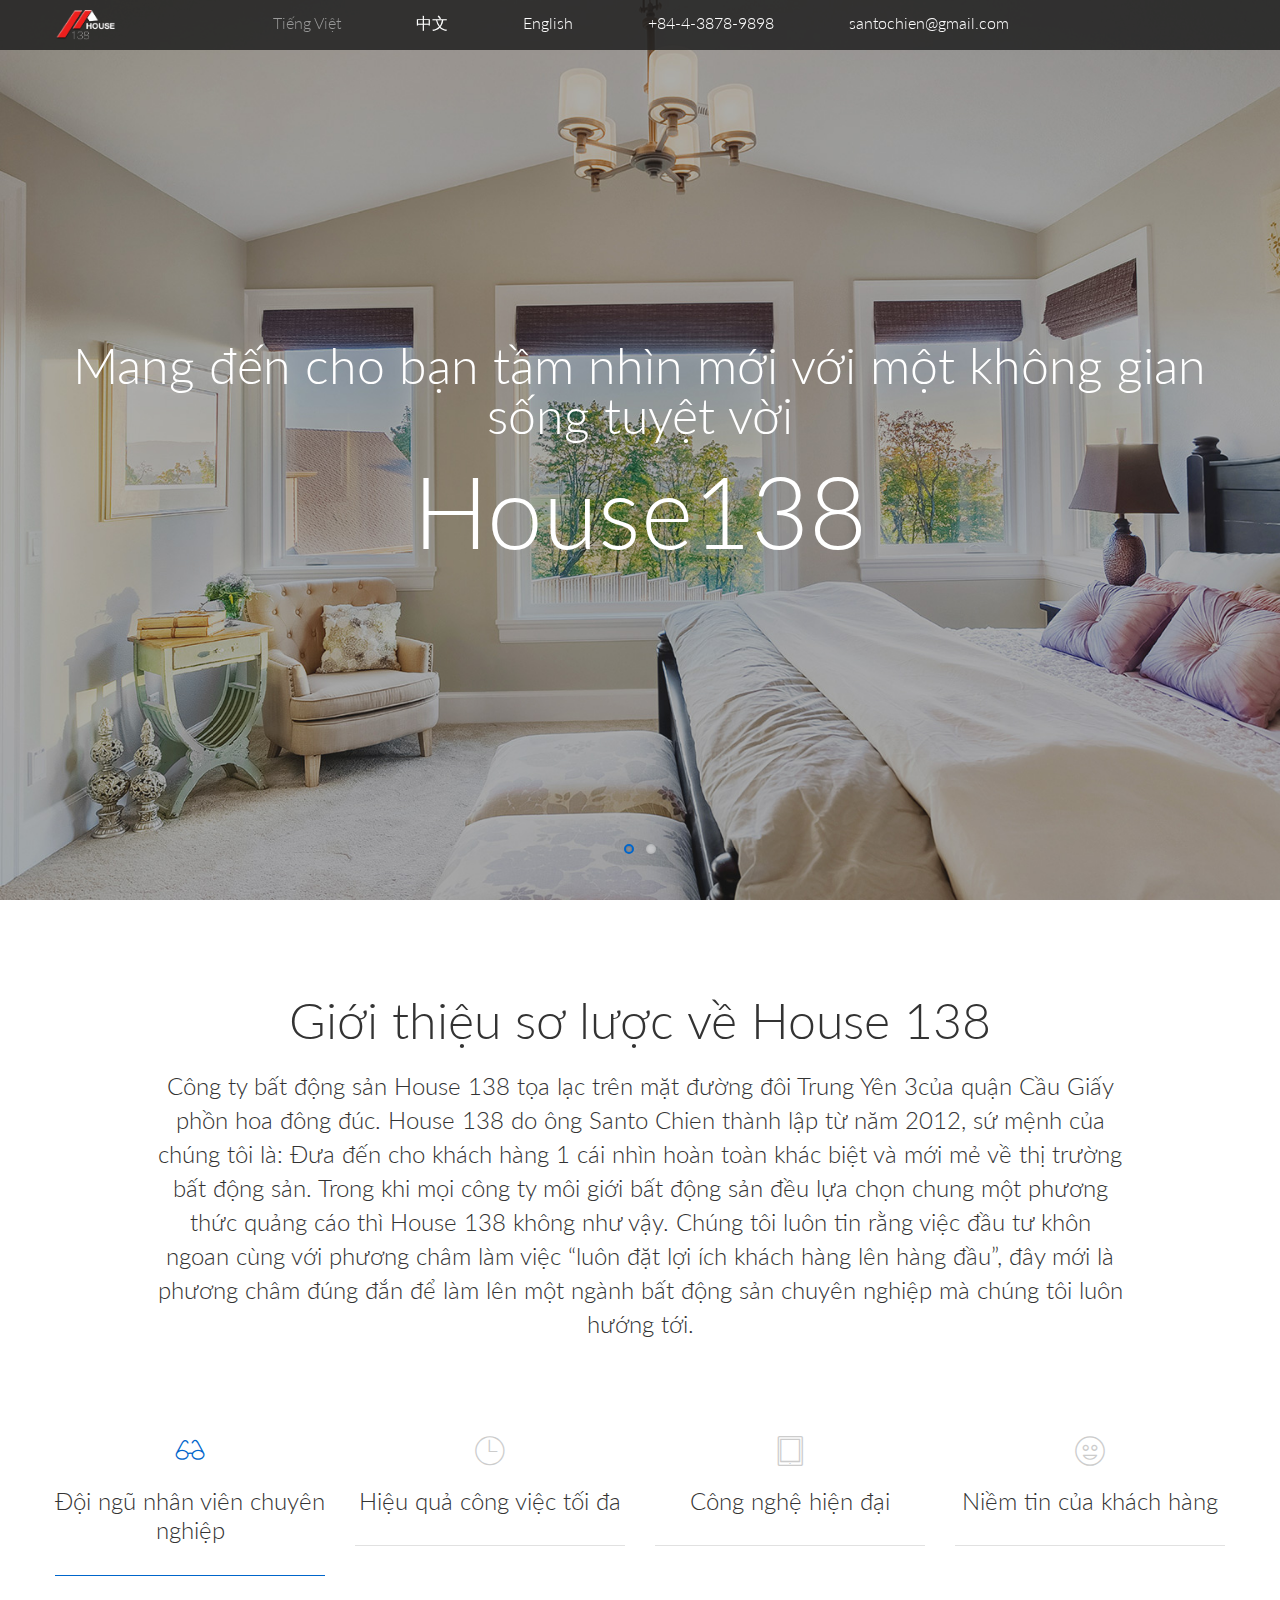
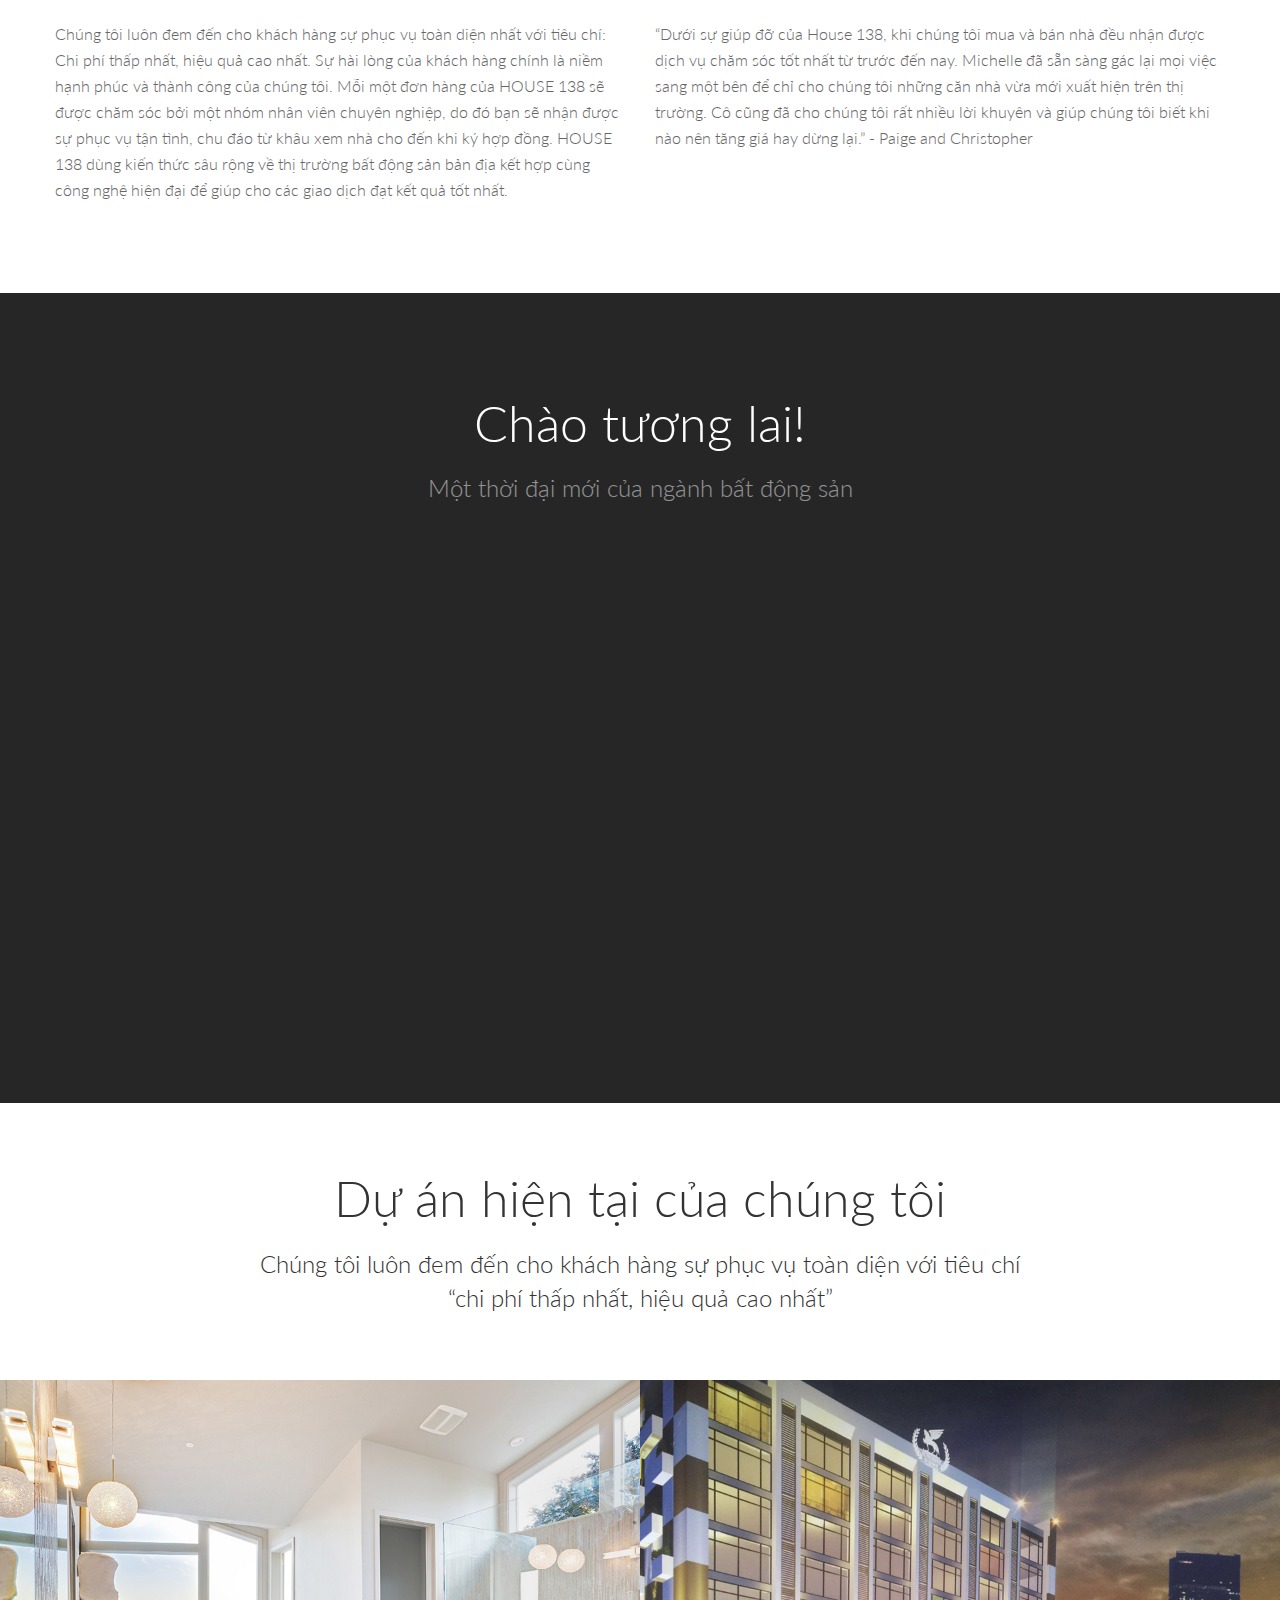
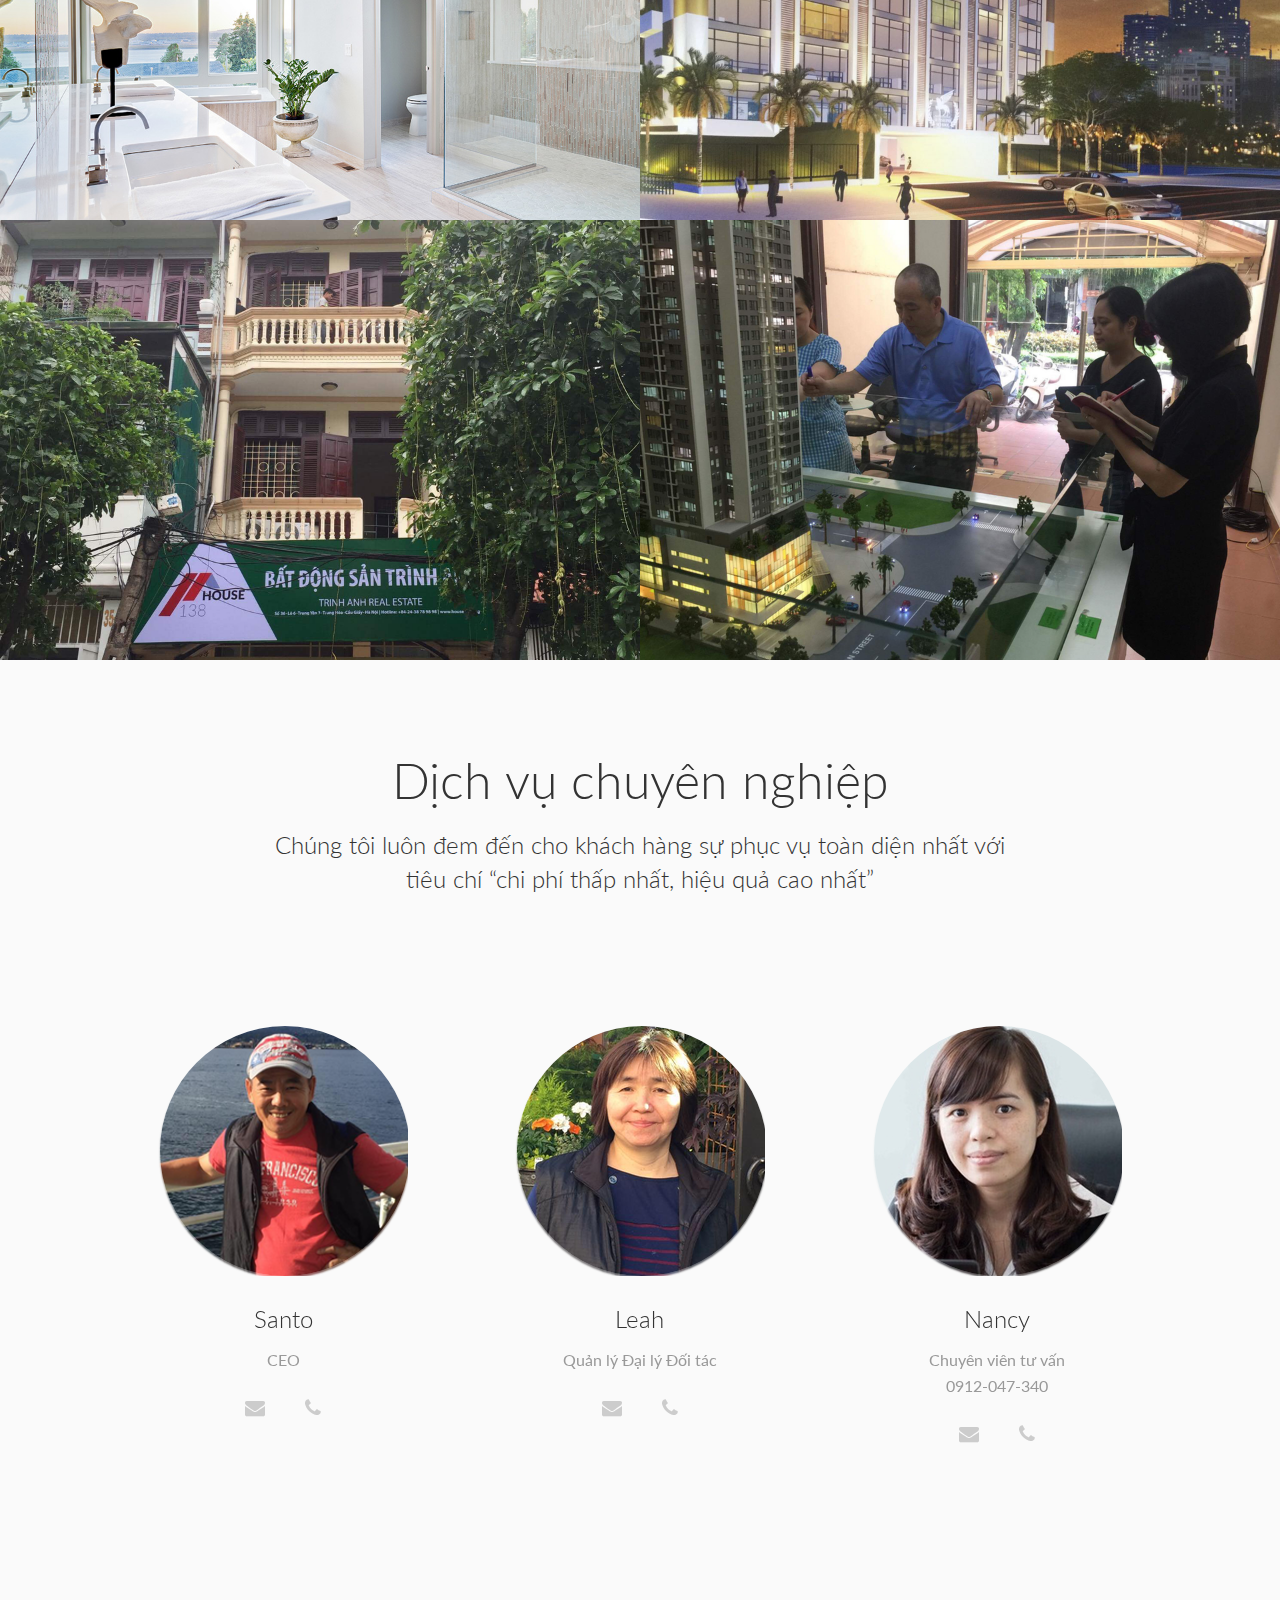
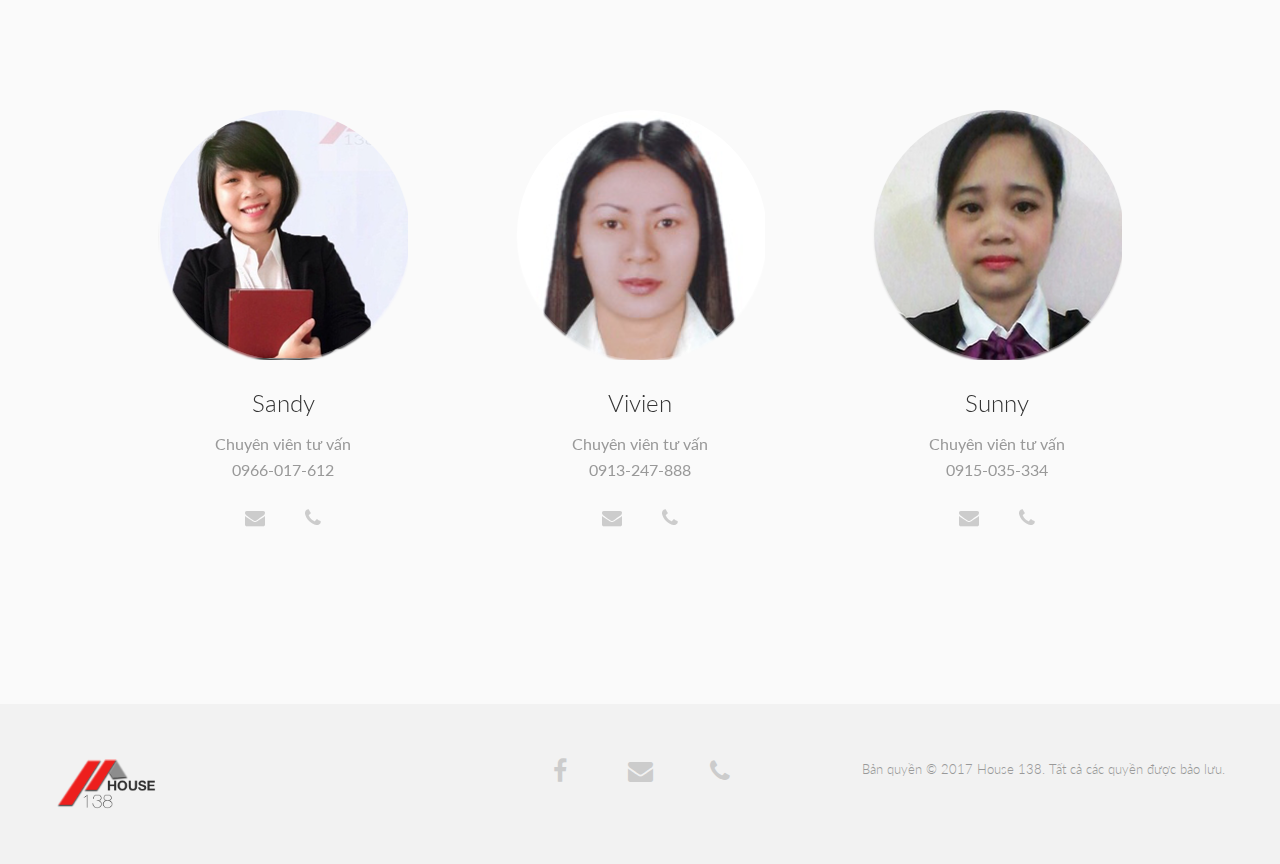
<file: index.html>
<!DOCTYPE html>
<html lang="en">

    <head>

        <!-- Basic page needs
        ============================================ -->
        <title>House138</title>
        <meta charset="utf-8">
        <meta name="author" content="">
        <meta name="keywords" content="">
        <meta name="description" content="">

        <!-- Mobile specific metas
        ============================================ -->
        <meta name="viewport" content="width=device-width, initial-scale=1.0, maximum-scale=1.0, user-scalable=no">


        <!-- Libs CSS
        ============================================ -->
        <link rel="stylesheet" href="plugins/flexslider/flexslider.css">
        <link rel="stylesheet" href="plugins/owl.carousel/owl.carousel.css">
        <link rel="stylesheet" href="plugins/Magnific-Popup/magnific-popup.css">


        <!-- Favicon
        ============================================ -->
        <link rel="shortcut icon" type="images/x-icon" href="images/138HOUSE-dark.png">

        <!-- Theme CSS
        ============================================ -->
        <!-- <link rel="stylesheet" href="css/se.css"> -->
        <link rel="stylesheet" href="css/style.css">

        <!-- Media Queries CSS
        ============================================ -->
        <link rel="stylesheet" href="css/responsive.css">


        <!-- Include Libs & Plugins
        ============================================ -->
        <script src="js/modernizr-custom.js"></script>

        <!-- Old IE
        ============================================ -->

        <!--[if lt IE 8]>
        <div style=' clear: both; text-align:center; position: relative;'>
          <a href="http://windows.microsoft.com/en-US/internet-explorer/products/ie/home?ocid=ie6_countdown_bannercode">
            <img src="http://storage.ie6countdown.com/assets/100/images/banners/warning_bar_0000_us.jpg" border="0" height="42" width="820" alt="You are using an outdated browser. For a faster, safer browsing experience, upgrade for free today." />
          </a>
        </div>
        <![endif]-->
        <!--[if lt IE 9]>
        <script type="text/javascript" src="js/html5.js"></script>
        <link rel="stylesheet" type="text/css" media="screen" href="css/ie.css">
        <![endif]-->

    </head>

    <body>

        <!-- - - - - - - - - - - - - - Header - - - - - - - - - - - - - - - - -->

        <header id="header">

            <div class="container">

                <div class="header_inner claerfix">

                    <!-- - - - - - - - - - - - - - Logo - - - - - - - - - - - - - - - - -->

                    <div class="logo">

                        <a href="index.html"><img src="images/138HOUSE.png" alt="" /></a>

                    </div>

                    <!-- - - - - - - - - - - - - - End of Logo - - - - - - - - - - - - - - - - -->
                    <!-- - - - - - - - - - - - - - Main Navigation - - - - - - - - - - - - - - - - -->

                    <nav id='nav'>

                        <button class="nav_btn"><i class="fa fa-bars"></i></button>

                        <ul class="navigation clearfix">

                            <li class="current"><a class="pageChange" href="/index.html">Tiếng Việt</a></li>
                            <li><a class="pageChange" href="/chinese.html">中文</a></li>
                            <li><a class="pageChange" href="/english.html">English</a></li>
                            <li><a href="#section1">+84-4-3878-9898</a></li>
                            <li><a href="#section1">santochien@gmail.com</a></li>

                        </ul>

                    </nav>

                    <!-- - - - - - - - - - - - - - End of Main Navigation - - - - - - - - - - - - - - - - -->

                </div>

            </div>

        </header>

        <!-- - - - - - - - - - - - - - End of Header - - - - - - - - - - - - - - - - -->

        <!-- - - - - - - - - - - - - - Content - - - - - - - - - - - - - - - - -->

        <main id="content">

            <!-- - - - - - - - - - - - - - First Screen - - - - - - - - - - - - - - - - -->

            <section id="section1" class="section first_screen">

                <div class="main_slider flexslider">

                    <ul class="slides">

                        <li class="bg1">

                            <div class="first_screen_inner">

                                <div class="container">

                                    <p class="first_screen_subtitle animate_el tr_bottom delay_3">Mang đến cho bạn tầm nhìn mới với một không gian sống tuyệt vời</p>
                                    <h2 class="slider_title animate_el tr_bottom delay_4">House138</h2>

                                </div>

                            </div>

                        </li>

                        <li class="bg2">

                            <div class="first_screen_inner">

                                <div class="container">

                                    <p class="first_screen_subtitle animate_el tr_bottom delay_4">Dịch vụ hoàn hảo, chăm sóc tận tình, hỗ trợ tuyệt đối</p>
                                    <h2 class="slider_title animate_el tr_bottom delay_5">Đội ngũ nhân viên chuyên nghiệp</h2>

                                </div>

                            </div>

                        </li>

                    </ul>

                </div>

            </section>

            <!-- - - - - - - - - - - - - - End of First Screen - - - - - - - - - - - - - - - - -->

            <!-- - - - - - - - - - - - - - Services- - - - - - - - - - - - - - - - - - -->

            <section id="section2" class="section section_offset">

                <div class="container">

                    <h2>Giới thiệu sơ lược về  House 138</h2>

                    <div class="row">

                        <div class="col-md-10 col-md-offset-1">

                            <div class="align_center">

                                <p class="subtitle">
                                    Công ty bất động sản House 138 tọa lạc trên mặt đường đôi Trung Yên 3của quận Cầu Giấy phồn hoa đông đúc. House 138 do ông Santo Chien thành lập từ năm 2012, sứ mệnh của chúng tôi là: Đưa đến cho khách hàng 1 cái nhìn hoàn toàn khác biệt và mới mẻ về thị trường bất động sản. Trong khi mọi công ty môi giới bất động sản đều lựa chọn chung một phương thức quảng cáo thì House 138 không như vậy. Chúng tôi luôn tin rằng việc đầu tư khôn ngoan cùng với phương châm làm việc “luôn đặt lợi ích khách hàng lên hàng đầu”, đây mới là phương châm đúng đắn để làm lên một ngành bất động sản chuyên nghiệp mà chúng tôi luôn hướng tới.
 
                                </p>

                            </div><!-- /.align_center -->

                        </div><!-- /.col- -->

                    </div><!-- /.row -->

                    <div class="servise_tabs">

                        <div class="servise_list">

                            <div class="row">

                                <div class="col-sm-3 col-xs-6">

                                    <div class="servise_title_box active" data-tabs='#servise_tab1'>

                                        <i class="icon Evatheme-Icon-Fonts-thin-0011_reading_glasses"></i>

                                        <h4 class="servise_title">Đội ngũ nhân viên chuyên nghiệp</h4>

                                    </div><!-- /.servise_title_box -->

                                </div><!-- /.col- -->

                                <div class="col-sm-3 col-xs-6">

                                    <div class="servise_title_box" data-tabs='#servise_tab2'>

                                        <i class="icon Evatheme-Icon-Fonts-thin-0026_time_watch_clock"></i>

                                        <h4 class="servise_title">Hiệu quả công việc tối đa</h4>

                                    </div><!-- /.servise_title_box -->

                                </div><!-- /.col- -->

                                <div class="col-sm-3 col-xs-6">

                                    <div class="servise_title_box" data-tabs='#servise_tab3'>

                                        <i class="icon Evatheme-Icon-Fonts-thin-0343_ipad_tablet"></i>

                                        <h4 class="servise_title">Công nghệ hiện đại</h4>

                                    </div><!-- /.servise_title_box -->

                                </div><!-- /.col- -->

                                <div class="col-sm-3 col-xs-6">

                                    <div class="servise_title_box" data-tabs='#servise_tab4'>

                                        <i class="icon Evatheme-Icon-Fonts-thin-0037_smiley_happy_like_face"></i>

                                        <h4 class="servise_title">Niềm tin của khách hàng</h4>

                                    </div><!-- /.servise_title_box -->

                                </div><!-- /.col- -->

                            </div><!-- /.row -->

                        </div><!-- /.servise_list -->

                        <div class="servise_content">

                            <div id="servise_tab1" class="active">

                                <div class="row">

                                    <div class="col-sm-6">

                                        <p>
                                            Chúng tôi luôn đem đến cho khách hàng sự phục vụ toàn diện nhất với tiêu chí: Chi phí  thấp nhất, hiệu quả cao nhất. Sự hài lòng của khách hàng chính là niềm hạnh phúc và thành công của chúng tôi. Mỗi một đơn hàng của HOUSE 138 sẽ được chăm sóc bởi một nhóm nhân viên chuyên nghiệp, do đó bạn sẽ nhận được sự phục vụ tận tình, chu đáo từ khâu xem nhà cho đến khi ký hợp đồng. HOUSE 138 dùng kiến thức sâu rộng về thị trường bất động sản bản địa kết hợp cùng công nghệ hiện đại để giúp cho các giao dịch đạt kết quả tốt nhất.
                                        </p>

                                    </div>

                                    <div class="col-sm-6">

                                        <p>
                                            “Dưới sự giúp đỡ của House 138, khi chúng tôi mua và bán nhà đều nhận được dịch vụ chăm sóc tốt nhất từ trước đến nay. Michelle đã sẵn sàng gác lại mọi việc sang một bên để chỉ cho chúng tôi những căn nhà vừa mới xuất hiện trên thị trường. Cô cũng đã cho chúng tôi rất nhiều lời khuyên và giúp chúng tôi biết khi nào nên tăng giá hay dừng lại.” - Paige and Christopher
                                        </p>

                                    </div>

                                </div><!-- /.row -->

                            </div><!-- /.servise_tabs -->

                            <div id="servise_tab2">

                                <div class="row">

                                    <div class="col-sm-6">

                                        <p>
                                            Hãy dùng công nghệ hiện đại để tìm được ngôi nhà lý tưởng của bạn. Với công nghệ mà House 138 đang sử dụng sẽ cho phép bạn nhanh chóng mua và bán bất động sản, thông tin trang web của chúng tôi luôn có nhiều hơn 3 lần số lượng người mua xem so với các trang khác.
                                        </p>

                                    </div>

                                    <div class="col-sm-6">

                                        <p>
                                           Định giá chính xác, quảng cáo rộng khắp, tiếp thị đúng mục tiêu, định hướng kinh doanh chuyên nghiệp để mang đến kết quả tốt nhất cho khách hàng.
                                        </p>

                                    </div>

                                </div><!-- /.row -->

                            </div><!-- /.servise_tabs -->

                            <div id="servise_tab3">

                                <div class="row">

                                    <div class="col-sm-6">

                                        <p>                           
                                            Dành sự hỗ trợ tối đa cho khách hàng, chúng tôi làm tất cả các thương vụ kinh doanh truyền thống, nhưng sử dụng công nghệ hiện đại để giúp bạn tìm được ngôi nhà lý tưởng của mình một cách nhanh nhất, đồng thời cũng cho phép nhiều người mua hơn tiếp cận được với bất động sản và sử dụng công nghệ hỗ trợ trực tuyến, trong khi chỉ nhận một khoản phí thấp hơn nhiều.
                                        </p>

                                    </div>

                                    <div class="col-sm-6">

                                        <p>
                                            House 138 sử dụng phần mềm bản đồ tìm kiếm bất động sản. Các chuyên viên của chúng tôi đưa người tiêu dùng lên vị trí trang chủ. Đội ngũ nhân viên chuyên nghiệp của House 138 có trách nhiệm giúp đỡ khách hàng mua hoặc bán căn nhà như ý của mình với mức giá hợp lý nhất.
                                        </p>

                                    </div>

                                </div><!-- /.row -->

                            </div><!-- /.servise_tabs -->

                            <div id="servise_tab4">

                                <div class="row">

                                    <div class="col-sm-6">

                                        <p>
                                            Giá trị thích đáng, Kết quả xứng tầm
                                        </p>

                                    </div>

                                    <div class="col-sm-6">

                                        <p>
                                            House138 đã giúp chúng tối tiết kiệm được một khoản tiền kha khá. Chúng tôi khuyên bạn lựa chọn House138 không phải vì chi phí phải bỏ ra thấp mà chính vì thái độ phục vụ khách hàng chuyên nghiệp của họ” – Jin and Cliff  
                                        </p>

                                    </div>

                                </div><!-- /.row -->

                            </div><!-- /.servise_tabs -->

                        </div><!-- /.servise_content -->

                    </div><!-- /.servise_tabs -->

                </div><!-- /.container -->

            </section>

            <!-- - - - - - - - - - - - - - End of Services - - - - - - - - - - - - - - - -->

            <!-- - - - - - - - - - - - - - As our team is working on a project - - - - - - - - - - - - - - - - -->

            <section id="section3" class="section blackout bg_black">

                <div class="container">

                    <h2>Chào tương lai!</h2>

                    <div class="row">

                        <div class="col-md-6 col-md-offset-3 col-sm-8 col-sm-offset-2" >

                            <div class="align_center">

                                <p class="subtitle op_05">Một thời đại mới của ngành bất động sản</p>

                            </div>

                        </div>

                    </div>

                    <div class="section_offset2">

                        <div class="row">

                            <div class="col-md-8 col-md-offset-2 col-sm-10 col-sm-offset-1" data-appear-top-offset="-200" data-animated="fadeIn">

                                <div class="vodeo_box">
                                    <a class="popup_youtube">
                                        <img src="images/theLegendBuilding.jpg" alt="" />
                                    </a>
                                </div>

                            </div>

                        </div>

                    </div>

                </div>

            </section>

            <!-- - - - - - - - - - - - - - As our team is working on a project - - - - - - - - - - - - - - - - -->

            <!-- - - - - - - - - - - - - - Projects - - - - - - - - - - - - - - - - -->

            <section id="section4" class="section section_offset2">

                <div class="container">

                    <h2>Dự án hiện tại của chúng tôi</h2>

                    <div class="row">

                        <div class="col-md-8 col-md-offset-2 col-sm-10 col-sm-offset-1">

                            <div class="align_center">

                                <p class="subtitle">
                                    Chúng tôi luôn đem đến cho khách hàng sự phục vụ toàn diện với tiêu chí “chi phí thấp nhất, hiệu quả cao nhất”
                                </p>

                            </div><!-- /.align_center -->

                        </div><!-- /.col- -->

                    </div><!-- /.row -->

                </div>

                <div class="section_offset2">

                    <div class="progect_wrap">

                        <div class="progect_box">

                            <img src="images/project_img1.jpg" alt="" />

                            <div class="progect_desc">

                                <div class="progect_desc_inner">

                                    <h6 class="progect_title">Dự án The Legend</h6>

                                    <p class="project_text">The Legend là một dự án chung cư được thiết kế vô cùng tâm huyết, cung cấp giao thông thuận lợi cho những cư dân của thành phố hiện đại</p>

                                    <a href="http://legendhanoi.com/" class="btn_type1 blue project_btn"><span>Hiển thị dự án</span></a>

                                </div><!-- /.progect_desc_inner -->

                            </div><!-- /.progect_desc -->

                        </div><!-- /.progect_box -->

                        <div class="progect_box">

                            <img src="images/project_img5.png" alt="" />

                            <div class="progect_desc">

                                <div class="progect_desc_inner">

                                    <h6 class="progect_title">Dự án Sunshine</h6>

                                    <p class="project_text">Trải nghiệm sự pha trộn hoàn hảo giữa kiến trúc chung cư hiện đại với lối sống văn hóa phong phú, đa dạng, đồng thời tận hưởng sự xa hoa một cách tinh tế, sang trọng.</p>

                                </div><!-- /.progect_desc_inner -->

                            </div><!-- /.progect_desc -->

                        </div><!-- /.progect_box -->

                        <div class="progect_box">

                            <img src="images/project_img6.png" alt="" />

                            <div class="progect_desc">

                                <div class="progect_desc_inner">

                                    <h6 class="progect_title">Trụ sở công ty mới</h6>

                                    <p class="project_text">Chúng tôi rất vui mừng thông báo, chúng tôi vừa đặt trụ sở mới tại đường Trung Yên 3, quận Cầu giấy, TP Hà Nội.</p>

                                </div><!-- /.progect_desc_inner -->

                            </div><!-- /.progect_desc -->

                        </div><!-- /.progect_box -->

                        <div class="progect_box">

                            <img src="images/project_img7.png" alt="" />

                            <div class="progect_desc">

                                <div class="progect_desc_inner">

                                    <h6 class="progect_title">Tuyển dụng</h6>

                                    <p class="project_text">Sứ mệnh của chúng tôi là đem đến cho khách hàng 1 cái nhìn hoàn toàn mới về Bất động sản. Từ công nghệ được áp dụng đến dịch vụ môi giới công ty cung cấp</p>

                                </div><!-- /.progect_desc_inner -->

                            </div><!-- /.progect_desc -->

                        </div><!-- /.progect_box -->

                    </div><!-- /.progect_wrap -->

                </div><!-- /.section_offset2 -->

            </section>

            <!-- - - - - - - - - - - - - - Projects - - - - - - - - - - - - - - - - -->

            <!-- - - - - - - - - - - - - Our Team - - - - - - - - - - - - - - - - -->

            <section id="section5" class="section section_offset bg_grey">

                <div class="container">

                    <h2>Dịch vụ chuyên nghiệp</h2>

                    <div class="row">

                        <div class="col-md-8 col-md-offset-2 col-sm-10 col-sm-offset-1">

                            <div class="align_center">

                                <p class="subtitle">

                                    Chúng tôi luôn đem đến cho khách hàng sự phục vụ toàn diện nhất với tiêu chí “chi phí  thấp nhất, hiệu quả cao nhất”

                                </p>

                            </div><!-- /.align_center -->

                        </div><!-- /.col- -->

                    </div><!-- /.row -->

                    <div class="section_offset2">

                        <div class="team_slider">

                            <div class="person_box">

                                <div class="person_img">
                                    <img src="images/team_img1.png" alt="" />
                                </div>

                                <div class="team_desc">

                                    <h6 class="team_title">Santo</h6>

                                    <span class="team_post">CEO</span>

                                    <ul class="team_social">

                                        <li>
                                            <a href="mailto:santochien@gmail.com"><i class="fa fa-envelope"></i></a>
                                        </li>

                                        <li>
                                            <a href="tel:+84-4-3878-9898"><i class="fa fa-phone"></i></a>
                                        </li>

                                    </ul>

                                </div>

                            </div>

                            <div class="person_box">

                                <div class="person_img">
                                    <img src="images/team_img2.png" alt="" />
                                </div>

                                <div class="team_desc">

                                    <h6 class="team_title">Leah</h6>

                                    <span class="team_post">Quản lý Đại lý Đối tác</span>

                                    <ul class="team_social">

                                        <li>
                                            <a href="mailto:leahchen228@gmail.com"><i class="fa fa-envelope"></i></a>
                                        </li>

                                        <li>
                                            <a href="tel:+84-4-3878-9898"><i class="fa fa-phone"></i></a>
                                        </li>

                                    </ul>

                                </div>

                            </div>

                            <div class="person_box">

                                <div class="person_img">
                                    <img src="images/nancy.png" alt="" />
                                </div>

                                <div class="team_desc">

                                    <h6 class="team_title">Nancy</h6>

                                    <span class="team_post">Chuyên viên tư vấn<br>0912-047-340</span>

                                    <ul class="team_social">

                                        <li>
                                            <a href="mailto:tuyen.house138@gmail.com"><i class="fa fa-envelope"></i></a>
                                        </li>

                                        <li>
                                            <a href="tel:0912-047-340"><i class="fa fa-phone"></i></a>
                                        </li>

                                    </ul>

                                </div>

                            </div>

                        </div>

                    </div>

                    <div class="section_offset2">

                        <div class="team_slider">

                            <div class="person_box">

                                <div class="person_img">
                                    <img src="images/sandy.png" alt="" />
                                </div>

                                <div class="team_desc">

                                    <h6 class="team_title">Sandy</h6>

                                    <span class="team_post">Chuyên viên tư vấn<br>0966-017-612</span>

                                    <ul class="team_social">

                                        <li>
                                            <a href="mailto:thaiduong0456@gmail.com"><i class="fa fa-envelope"></i></a>
                                        </li>

                                        <li>
                                            <a href="tel:0966-017-612"><i class="fa fa-phone"></i></a>
                                        </li>

                                    </ul>

                                </div>

                            </div>

                            <div class="person_box">

                                <div class="person_img">
                                    <img src="images/vivien.png" alt="" />
                                </div>

                                <div class="team_desc">

                                    <h6 class="team_title">Vivien</h6>

                                    <span class="team_post">Chuyên viên tư vấn<br>0913-247-888</span>

                                    <ul class="team_social">

                                        <li>
                                            <a href="mailto:viviendang.1177@gmail.com"><i class="fa fa-envelope"></i></a>
                                        </li>

                                        <li>
                                            <a href="tel:0913-247-888"><i class="fa fa-phone"></i></a>
                                        </li>

                                    </ul>

                                </div>

                            </div>

                            <div class="person_box">

                                <div class="person_img">
                                    <img src="images/sunny.png" alt="" />
                                </div>

                                <div class="team_desc">

                                    <h6 class="team_title">Sunny</h6>

                                    <span class="team_post">Chuyên viên tư vấn<br>0915-035-334</span>

                                    <ul class="team_social">

                                        <li>
                                            <a href="mailto:sunny_lee@lucky0456.com"><i class="fa fa-envelope"></i></a>
                                        </li>

                                        <li>
                                            <a href="tel:0915-035-334"><i class="fa fa-phone"></i></a>
                                        </li>

                                    </ul>

                                </div>

                            </div>

                        </div>

                    </div>
                </div>

            </section>

            <!-- - - - - - - - - - - - End of Our Team- - - - - - - - - - - - - - -->

        </main>

        <!-- - - - - - - - - - - - - - End of Content - - - - - - - - - - - - - - - - -->

        <!-- - - - - - - - - - - - - - Footer - - - - - - - - - - - - - - - - -->

        <footer>

            <div class="container">

                <div class="row">

                    <div class="col-sm-4">
                        <a href="javascript:;"><img src="images/138HOUSE-dark.png" style="height: 50px;" alt=""/></a>
                    </div>

                    <div class="col-sm-4">

                        <ul class="social_list clearfix">

                            <li><a href="javscript:;"><i class="fa fa-facebook"></i></a></li>
                            <li><a href="mailto:santochien@gmail.com"><i class="fa fa-envelope"></i></a></li>
                            <li><a href="tel:+84-4-3878-9898"><i class="fa fa-phone"></i></a></li>

                        </ul>

                    </div>

                    <div class="col-sm-4">

                        <p class="copyright">Bản quyền &copy; 2017 House 138. Tất cả các quyền được bảo lưu.</p>

                    </div>

                </div>

            </div>

        </footer>

        <!-- - - - - - - - - - - - - - End of Footer - - - - - - - - - - - - - - - - -->

        <!-- Include Libs & Plugins
        ============================================ -->
        <script type="text/javascript" src="js/jquery-2.1.4.min.js"></script>
        <script type="text/javascript" src="plugins/flexslider/jquery.flexslider-min.js"></script>
        <script type="text/javascript" src="plugins/owl.carousel/owl.carousel.min.js"></script>
        <script type="text/javascript" src="plugins/Magnific-Popup/jquery.magnific-popup.min.js"></script>
        <script src="plugins/jquery.parallax-1.1.3.js"></script>
        <script type="text/javascript" src="plugins/jquery.appear.min.js"></script>

        <!-- Theme files
        ============================================ -->
        <script src="js/script.core.js"></script>
        <script src="js/script.plugins.js"></script>

    </body>
</html>
</file>
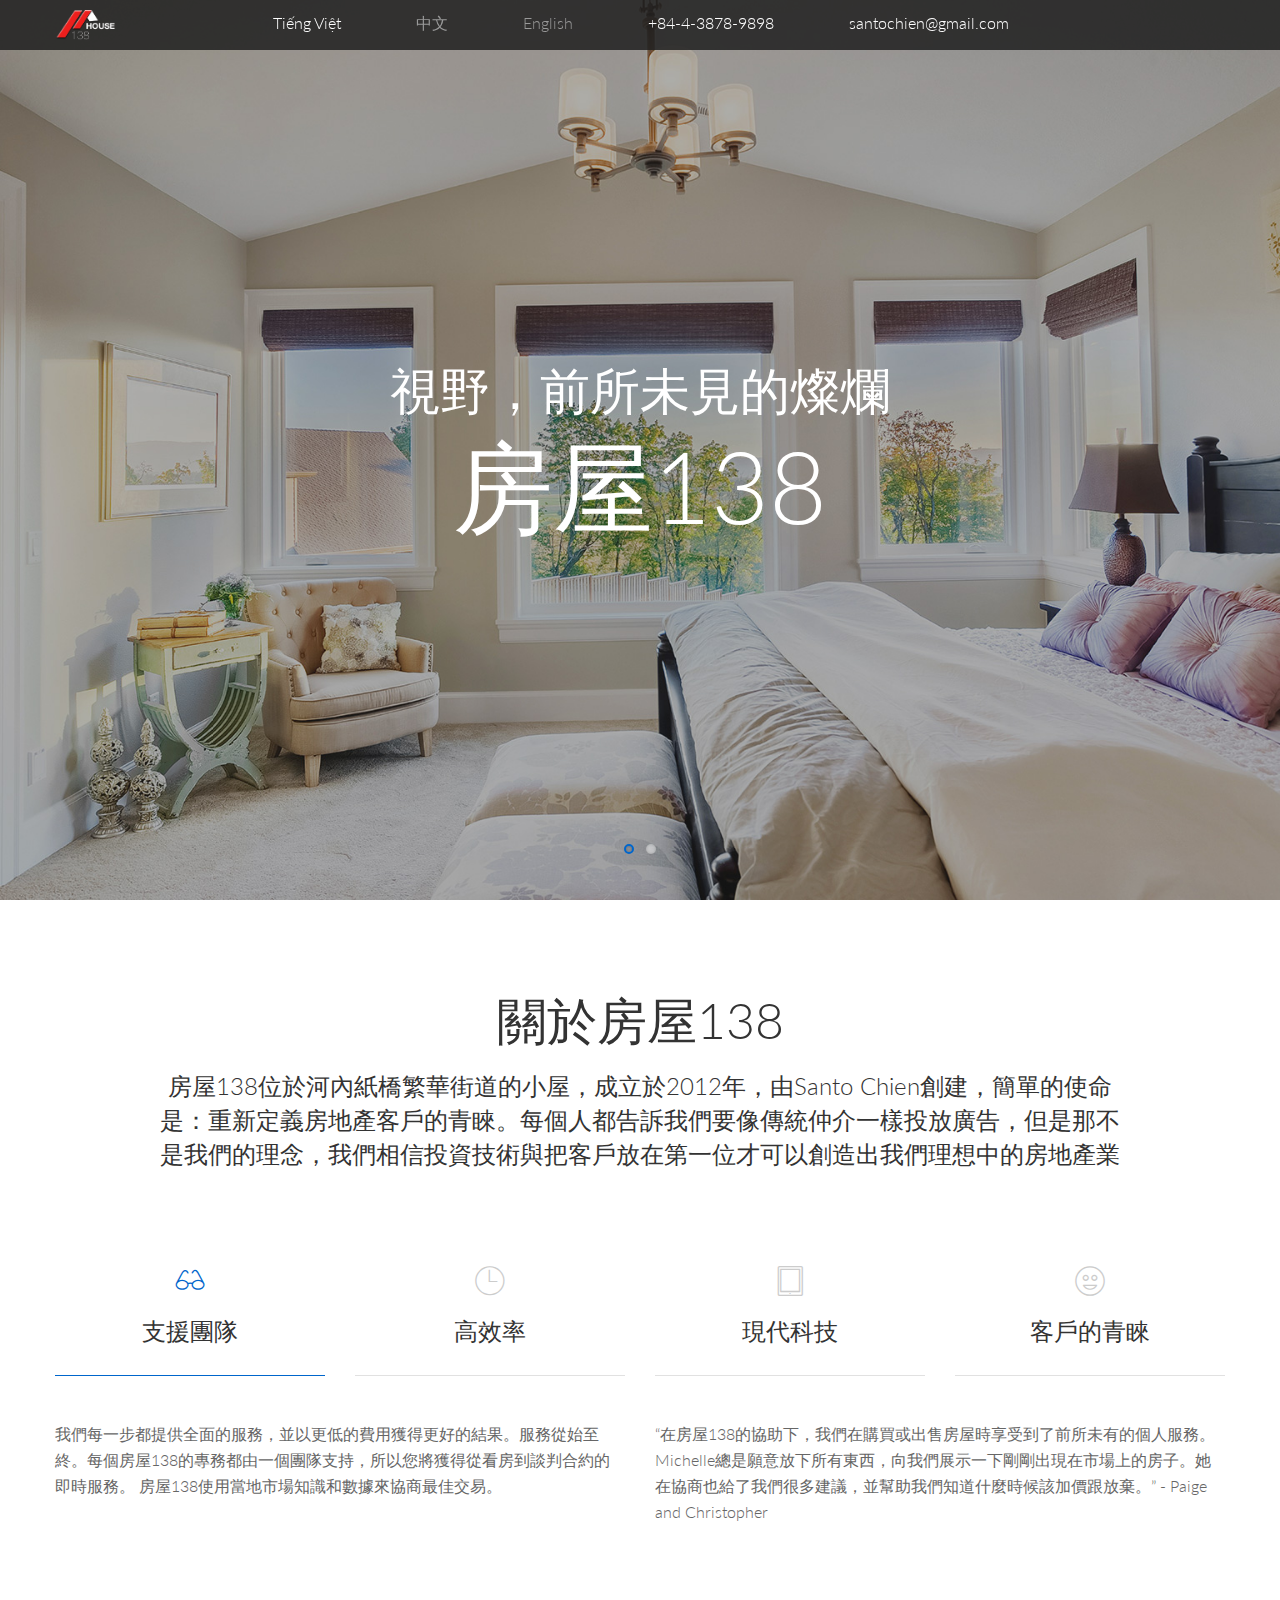
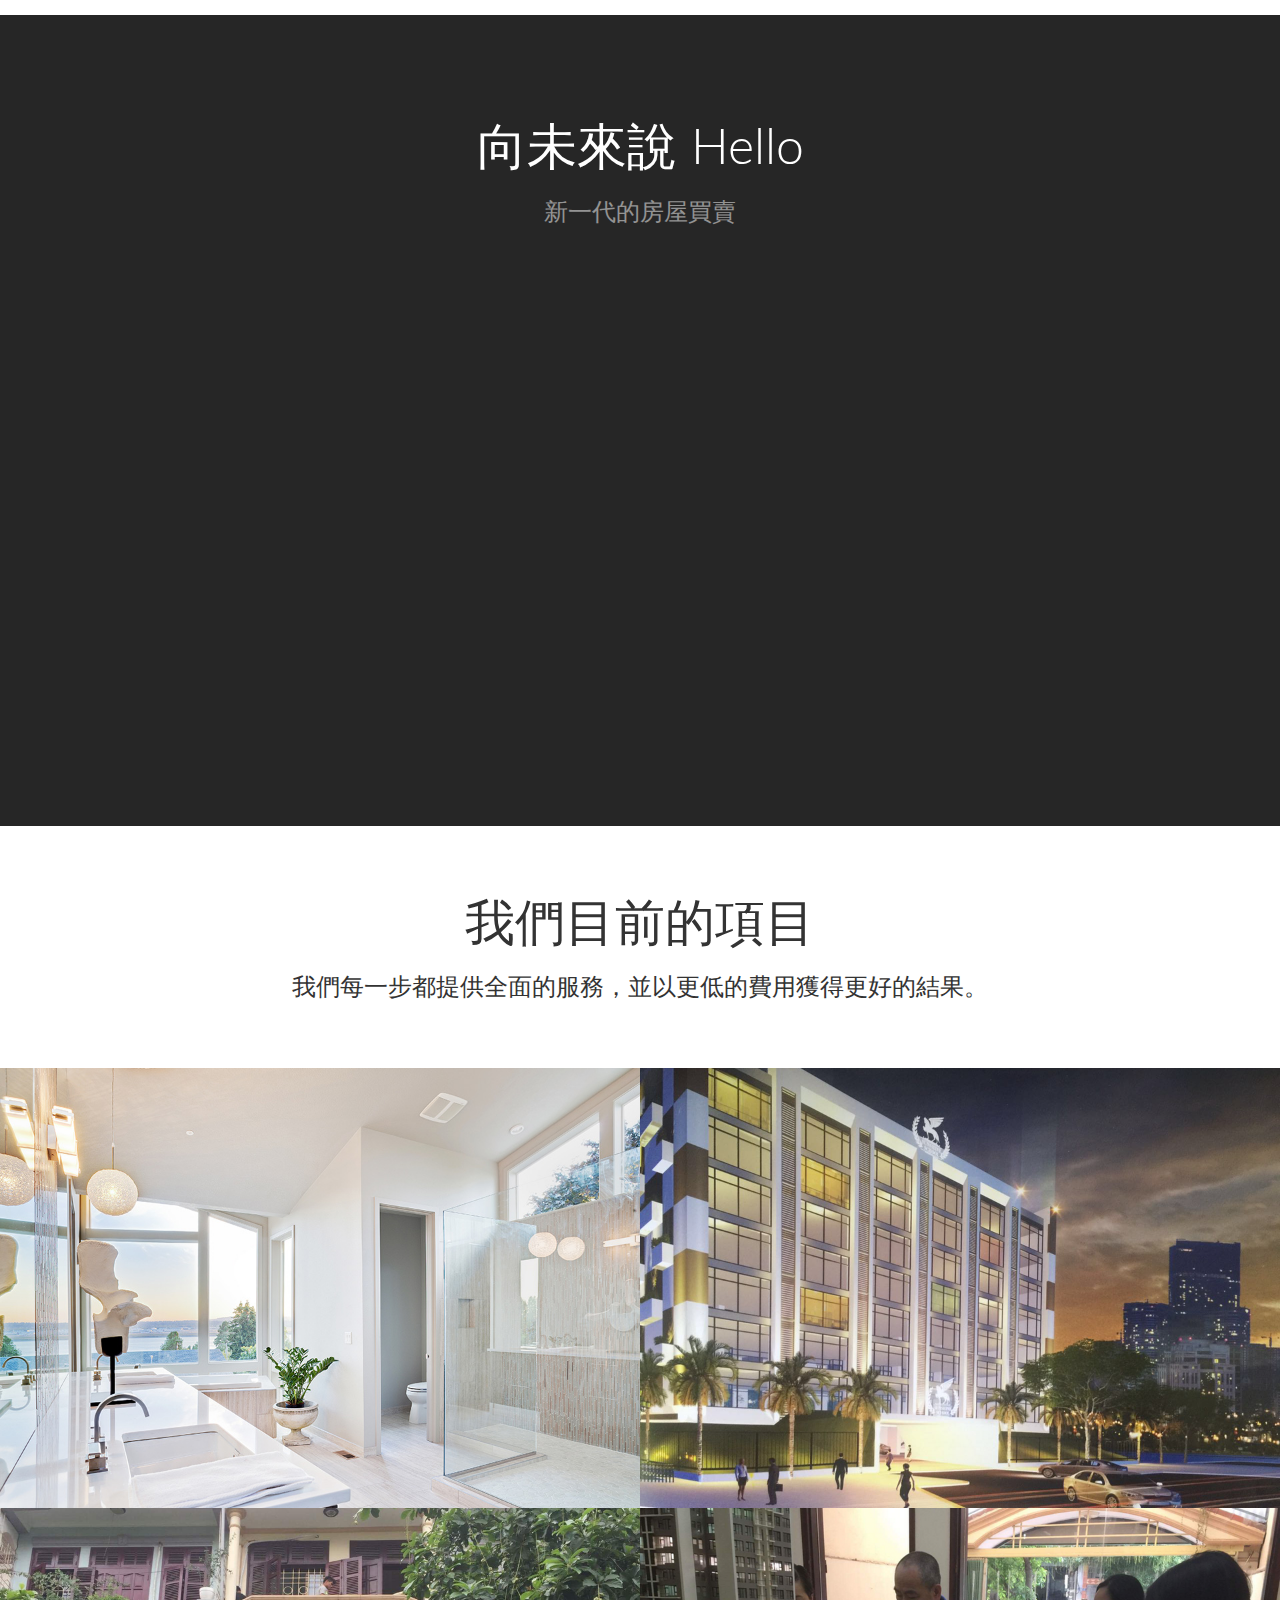
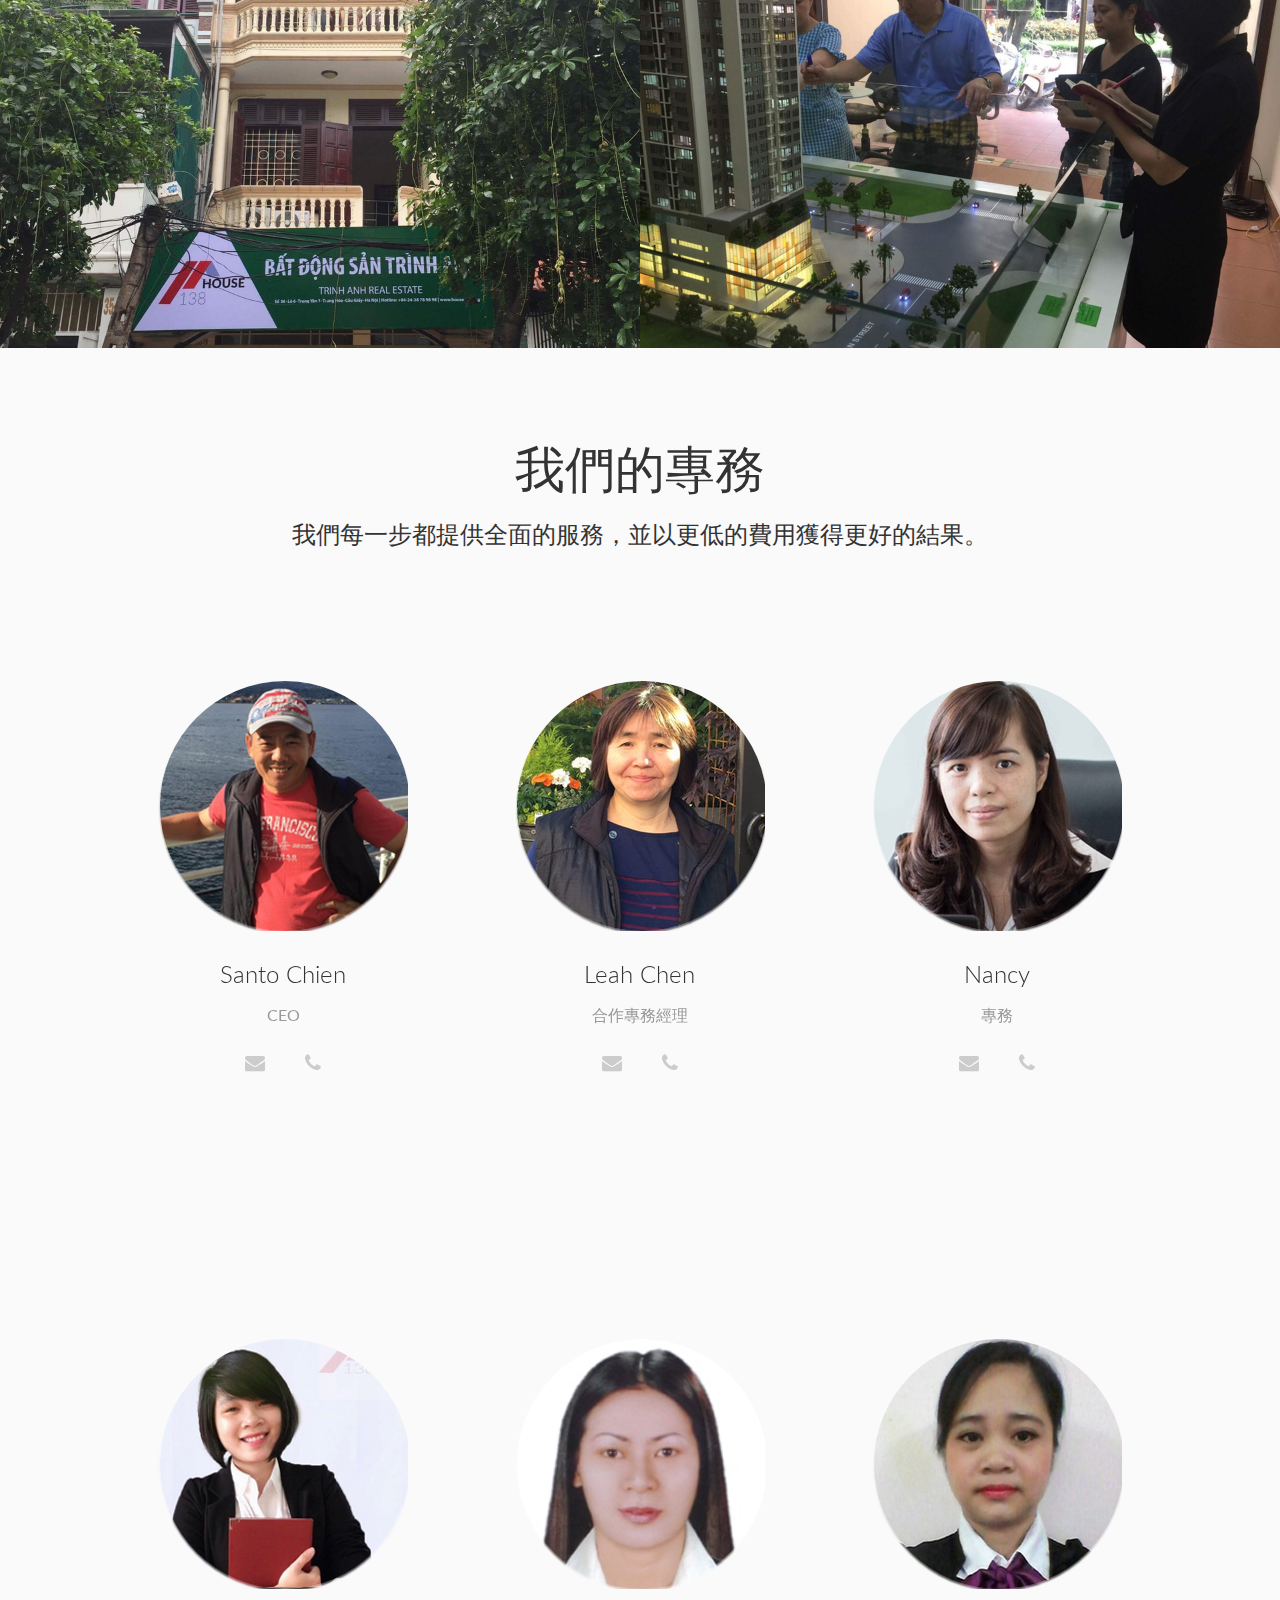
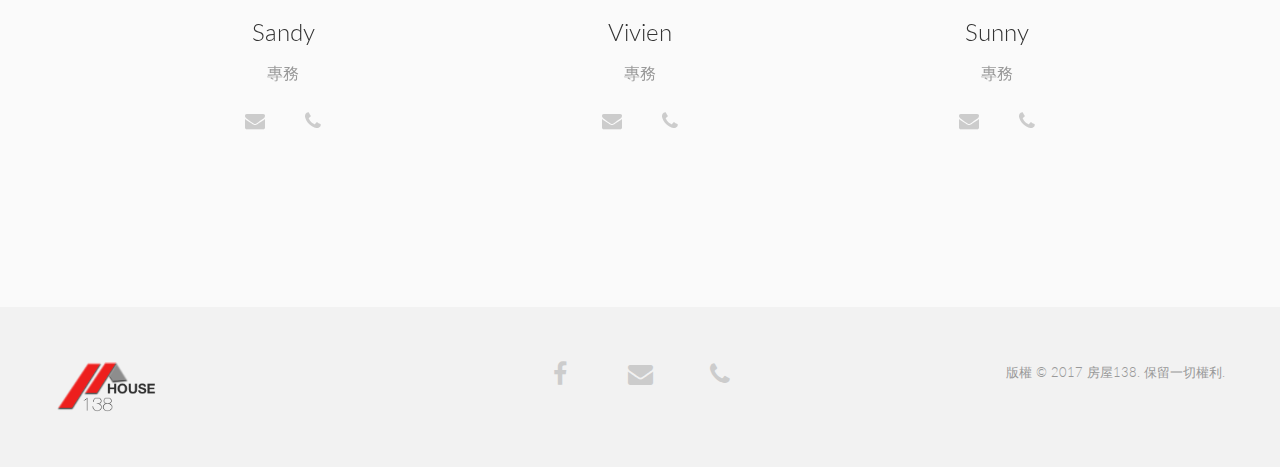
<file: chinese.html>
<!DOCTYPE html>
<html lang="en">

    <head>

        <!-- Basic page needs
        ============================================ -->
        <title>房屋138</title>
        <meta charset="utf-8">
        <meta name="author" content="">
        <meta name="keywords" content="">
        <meta name="description" content="">

        <!-- Mobile specific metas
        ============================================ -->
        <meta name="viewport" content="width=device-width, initial-scale=1.0, maximum-scale=1.0, user-scalable=no">


        <!-- Libs CSS
        ============================================ -->
        <link rel="stylesheet" href="plugins/flexslider/flexslider.css">
        <link rel="stylesheet" href="plugins/owl.carousel/owl.carousel.css">
        <link rel="stylesheet" href="plugins/Magnific-Popup/magnific-popup.css">


        <!-- Favicon
        ============================================ -->
        <link rel="shortcut icon" type="images/x-icon" href="images/138HOUSE-dark.png">

        <!-- Theme CSS
        ============================================ -->
        <!-- <link rel="stylesheet" href="css/se.css"> -->
        <link rel="stylesheet" href="css/style.css">

        <!-- Media Queries CSS
        ============================================ -->
        <link rel="stylesheet" href="css/responsive.css">


        <!-- Include Libs & Plugins
        ============================================ -->
        <script src="js/modernizr-custom.js"></script>

        <!-- Old IE
        ============================================ -->

        <!--[if lt IE 8]>
        <div style=' clear: both; text-align:center; position: relative;'>
          <a href="http://windows.microsoft.com/en-US/internet-explorer/products/ie/home?ocid=ie6_countdown_bannercode">
            <img src="http://storage.ie6countdown.com/assets/100/images/banners/warning_bar_0000_us.jpg" border="0" height="42" width="820" alt="You are using an outdated browser. For a faster, safer browsing experience, upgrade for free today." />
          </a>
        </div>
        <![endif]-->
        <!--[if lt IE 9]>
        <script type="text/javascript" src="js/html5.js"></script>
        <link rel="stylesheet" type="text/css" media="screen" href="css/ie.css">
        <![endif]-->

    </head>

    <body>

        <!-- - - - - - - - - - - - - - Header - - - - - - - - - - - - - - - - -->

        <header id="header">

            <div class="container">

                <div class="header_inner claerfix">

                    <!-- - - - - - - - - - - - - - Logo - - - - - - - - - - - - - - - - -->

                    <div class="logo">

                        <a href="index.html"><img src="images/138HOUSE.png" alt="" /></a>

                    </div>

                    <!-- - - - - - - - - - - - - - End of Logo - - - - - - - - - - - - - - - - -->
                    <!-- - - - - - - - - - - - - - Main Navigation - - - - - - - - - - - - - - - - -->

                    <nav id='nav'>

                        <button class="nav_btn"><i class="fa fa-bars"></i></button>

                        <ul class="navigation clearfix">

                            <li><a class="pageChange" href="/index.html">Tiếng Việt</a></li>
                            <li class="current"><a class="pageChange" href="/chinese.html">中文</a></li>
                            <li class="current"><a class="pageChange" href="/english.html">English</a></li>
                            <li><a href="#section1">+84-4-3878-9898</a></li>
                            <li><a href="#section1">santochien@gmail.com</a></li>

                        </ul>

                    </nav>

                    <!-- - - - - - - - - - - - - - End of Main Navigation - - - - - - - - - - - - - - - - -->

                </div>

            </div>

        </header>

        <!-- - - - - - - - - - - - - - End of Header - - - - - - - - - - - - - - - - -->

        <!-- - - - - - - - - - - - - - Content - - - - - - - - - - - - - - - - -->

        <main id="content">

            <!-- - - - - - - - - - - - - - First Screen - - - - - - - - - - - - - - - - -->

            <section id="section1" class="section first_screen">

                <div class="main_slider flexslider">

                    <ul class="slides">

                        <li class="bg1">

                            <div class="first_screen_inner">

                                <div class="container">

                                    <p class="first_screen_subtitle animate_el tr_bottom delay_3">視野，前所未見的燦爛</p>
                                    <h2 class="slider_title animate_el tr_bottom delay_4">房屋138</h2>

                                </div>

                            </div>

                        </li>

                        <li class="bg2">

                            <div class="first_screen_inner">

                                <div class="container">

                                    <p class="first_screen_subtitle animate_el tr_bottom delay_4">我們隨時提供協助</p>
                                    <h2 class="slider_title animate_el tr_bottom delay_5">支援團隊</h2>

                                </div>

                            </div>

                        </li>

                    </ul>

                </div>

            </section>

            <!-- - - - - - - - - - - - - - End of First Screen - - - - - - - - - - - - - - - - -->

            <!-- - - - - - - - - - - - - - Services- - - - - - - - - - - - - - - - - - -->

            <section id="section2" class="section section_offset">

                <div class="container">

                    <h2>關於房屋138</h2>

                    <div class="row">

                        <div class="col-md-10 col-md-offset-1">

                            <div class="align_center">

                                <p class="subtitle">
                                    房屋138位於河內紙橋繁華街道的小屋，成立於2012年，由Santo Chien創建，簡單的使命是：重新定義房地產客戶的青睞。每個人都告訴我們要像傳統仲介一樣投放廣告，但是那不是我們的理念，我們相信投資技術與把客戶放在第一位才可以創造出我們理想中的房地產業
                                </p>

                            </div><!-- /.align_center -->

                        </div><!-- /.col- -->

                    </div><!-- /.row -->

                    <div class="servise_tabs">

                        <div class="servise_list">

                            <div class="row">

                                <div class="col-sm-3 col-xs-6">

                                    <div class="servise_title_box active" data-tabs='#servise_tab1'>

                                        <i class="icon Evatheme-Icon-Fonts-thin-0011_reading_glasses"></i>

                                        <h4 class="servise_title">支援團隊</h4>

                                    </div><!-- /.servise_title_box -->

                                </div><!-- /.col- -->

                                <div class="col-sm-3 col-xs-6">

                                    <div class="servise_title_box" data-tabs='#servise_tab2'>

                                        <i class="icon Evatheme-Icon-Fonts-thin-0026_time_watch_clock"></i>

                                        <h4 class="servise_title">高效率</h4>

                                    </div><!-- /.servise_title_box -->

                                </div><!-- /.col- -->

                                <div class="col-sm-3 col-xs-6">

                                    <div class="servise_title_box" data-tabs='#servise_tab3'>

                                        <i class="icon Evatheme-Icon-Fonts-thin-0343_ipad_tablet"></i>

                                        <h4 class="servise_title">現代科技</h4>

                                    </div><!-- /.servise_title_box -->

                                </div><!-- /.col- -->

                                <div class="col-sm-3 col-xs-6">

                                    <div class="servise_title_box" data-tabs='#servise_tab4'>

                                        <i class="icon Evatheme-Icon-Fonts-thin-0037_smiley_happy_like_face"></i>

                                        <h4 class="servise_title">客戶的青睞</h4>

                                    </div><!-- /.servise_title_box -->

                                </div><!-- /.col- -->

                            </div><!-- /.row -->

                        </div><!-- /.servise_list -->

                        <div class="servise_content">

                            <div id="servise_tab1" class="active">

                                <div class="row">

                                    <div class="col-sm-6">

                                        <p>
                                            我們每一步都提供全面的服務，並以更低的費用獲得更好的結果。服務從始至終。每個房屋138的專務都由一個團隊支持，所以您將獲得從看房到談判合約的即時服務。 房屋138使用當地市場知識和數據來協商最佳交易。
                                        </p>

                                    </div>

                                    <div class="col-sm-6">

                                        <p>
                                            “在房屋138的協助下，我們在購買或出售房屋時享受到了前所未有的個人服務。Michelle總是願意放下所有東西，向我們展示一下剛剛出現在市場上的房子。她在協商也給了我們很多建議，並幫助我們知道什麼時候該加價跟放棄。” - Paige and Christopher
                                        </p>

                                    </div>

                                </div><!-- /.row -->

                            </div><!-- /.servise_tabs -->

                            <div id="servise_tab2">

                                <div class="row">

                                    <div class="col-sm-6">

                                        <p>
                                            
                                        用現代技術更快地找到您的理想屋。 房屋138 技術可以讓您快速買賣，我們的網站信息被3倍以上的買家查看
                                        </p>

                                    </div>

                                    <div class="col-sm-6">

                                        <p>
                                           準確的定價，更多的曝光，針對性的營銷，負責任的專務導致更好的結果
                                        </p>

                                    </div>

                                </div><!-- /.row -->

                            </div><!-- /.servise_tabs -->

                            <div id="servise_tab3">

                                <div class="row">

                                    <div class="col-sm-6">

                                        <p>                           
                                            對客戶的完全支持，我們做傳統的專務所做的一切，但是用現代技術讓你更快找到理想屋，也讓更多的買家看到的房子，並使用網上文書處理，同時又收較低的費用。
                                        </p>

                                    </div>

                                    <div class="col-sm-6">

                                        <p>
                                            房屋138使用地圖式房地產搜索軟件。然後我們聘請了我們自己的專務把消費者放在首位。 房屋138專務負責幫助客戶以合適的價格買賣客戶滿意的房子
                                        </p>

                                    </div>

                                </div><!-- /.row -->

                            </div><!-- /.servise_tabs -->

                            <div id="servise_tab4">

                                <div class="row">

                                    <div class="col-sm-6">

                                        <p>
                                            更好的價值，更好的結果。
                                        </p>

                                    </div>

                                    <div class="col-sm-6">

                                        <p>
                                            “房屋138幫我們省了很多錢，但是我們推薦房屋138不是因為他們更便宜, 而是因為他們為客戶服務的態度！” - Jin and Cliff
                                        </p>

                                    </div>

                                </div><!-- /.row -->

                            </div><!-- /.servise_tabs -->

                        </div><!-- /.servise_content -->

                    </div><!-- /.servise_tabs -->

                </div><!-- /.container -->

            </section>

            <!-- - - - - - - - - - - - - - End of Services - - - - - - - - - - - - - - - -->

            <!-- - - - - - - - - - - - - - As our team is working on a project - - - - - - - - - - - - - - - - -->

            <section id="section3" class="section blackout bg_black">

                <div class="container">

                    <h2>向未來說 Hello</h2>

                    <div class="row">

                        <div class="col-md-6 col-md-offset-3 col-sm-8 col-sm-offset-2" >

                            <div class="align_center">

                                <p class="subtitle op_05">新一代的房屋買賣</p>

                            </div>

                        </div>

                    </div>

                    <div class="section_offset2">

                        <div class="row">

                            <div class="col-md-8 col-md-offset-2 col-sm-10 col-sm-offset-1" data-appear-top-offset="-200" data-animated="fadeIn">

                                <div class="vodeo_box">
                                    <a class="popup_youtube">
                                        <img src="images/theLegendBuilding.jpg" alt="" />
                                    </a>
                                </div>

                            </div>

                        </div>

                    </div>

                </div>

            </section>

            <!-- - - - - - - - - - - - - - As our team is working on a project - - - - - - - - - - - - - - - - -->

            <!-- - - - - - - - - - - - - - Projects - - - - - - - - - - - - - - - - -->

            <section id="section4" class="section section_offset2">

                <div class="container">

                    <h2>我們目前的項目</h2>

                    <div class="row">

                        <div class="col-md-8 col-md-offset-2 col-sm-10 col-sm-offset-1">

                            <div class="align_center">

                                <p class="subtitle">
                                    我們每一步都提供全面的服務，並以更低的費用獲得更好的結果。
                                </p>

                            </div><!-- /.align_center -->

                        </div><!-- /.col- -->

                    </div><!-- /.row -->

                </div>

                <div class="section_offset2">

                    <div class="progect_wrap">

                        <div class="progect_box">

                            <img src="images/project_img1.jpg" alt="" />

                            <div class="progect_desc">

                                <div class="progect_desc_inner">

                                    <h6 class="progect_title">Legend 傳奇大廈</h6>

                                    <p class="project_text">The Legend 是一個精心設計的公寓項目，為現代城市居民提供方便的交通工具.</p>

                                    <a href="http://legendhanoi.com/" class="btn_type1 blue project_btn"><span>展示項目</span></a>

                                </div><!-- /.progect_desc_inner -->

                            </div><!-- /.progect_desc -->

                        </div><!-- /.progect_box -->

                        <div class="progect_box">

                            <img src="images/project_img5.png" alt="" />

                            <div class="progect_desc">

                                <div class="progect_desc_inner">

                                    <h6 class="progect_title">Sunshine 陽光大廈</h6>

                                    <p class="project_text">體驗優雅，豐富的文化生活方式和完善的現代公寓建築的獨特融合，淋漓盡致的奢華享受。</p>

                                </div><!-- /.progect_desc_inner -->

                            </div><!-- /.progect_desc -->

                        </div><!-- /.progect_box -->

                        <div class="progect_box">

                            <img src="images/project_img6.png" alt="" />

                            <div class="progect_desc">

                                <div class="progect_desc_inner">

                                    <h6 class="progect_title">新總部</h6>

                                    <p class="project_text">我們很高興地宣布，我們正在開闢河內紙橋的新總部</p>

                                </div><!-- /.progect_desc_inner -->

                            </div><!-- /.progect_desc -->

                        </div><!-- /.progect_box -->

                        <div class="progect_box">

                            <img src="images/project_img7.png" alt="" />

                            <div class="progect_desc">

                                <div class="progect_desc_inner">

                                    <h6 class="progect_title">我們正在招聘！</h6>

                                    <p class="project_text">我們的使命是重新定義房地產客戶的青睞。從我們建立的技術到我們提供的經紀服務。</p>

                                </div><!-- /.progect_desc_inner -->

                            </div><!-- /.progect_desc -->

                        </div><!-- /.progect_box -->

                    </div><!-- /.progect_wrap -->

                </div><!-- /.section_offset2 -->

            </section>

            <!-- - - - - - - - - - - - - - Projects - - - - - - - - - - - - - - - - -->

            <!-- - - - - - - - - - - - - Our Team - - - - - - - - - - - - - - - - -->

            <section id="section5" class="section section_offset bg_grey">

                <div class="container">

                    <h2>我們的專務</h2>

                    <div class="row">

                        <div class="col-md-8 col-md-offset-2 col-sm-10 col-sm-offset-1">

                            <div class="align_center">

                                <p class="subtitle">

                                    我們每一步都提供全面的服務，並以更低的費用獲得更好的結果。

                                </p>

                            </div><!-- /.align_center -->

                        </div><!-- /.col- -->

                    </div><!-- /.row -->

                    <div class="section_offset2">

                        <div class="team_slider owl-carousel">

                            <div class="person_box">

                                <div class="person_img">
                                    <img src="images/team_img1.png" alt="" />
                                </div>

                                <div class="team_desc">

                                    <h6 class="team_title">Santo Chien</h6>

                                    <span class="team_post">CEO</span>

                                    <ul class="team_social">

                                        <li>
                                            <a href="mailto:santochien@gmail.com"><i class="fa fa-envelope"></i></a>
                                        </li>

                                        <li>
                                            <a href="tel:+84-4-3878-9898"><i class="fa fa-phone"></i></a>
                                        </li>

                                    </ul>

                                </div>

                            </div>

                            <div class="person_box">

                                <div class="person_img">
                                    <img src="images/team_img2.png" alt="" />
                                </div>

                                <div class="team_desc">

                                    <h6 class="team_title">Leah Chen</h6>

                                    <span class="team_post">合作專務經理</span>

                                    <ul class="team_social">

                                        <li>
                                            <a href="mailto:leahchen228@gmail.com"><i class="fa fa-envelope"></i></a>
                                        </li>

                                        <li>
                                            <a href="tel:+84-4-3878-9898"><i class="fa fa-phone"></i></a>
                                        </li>

                                    </ul>

                                </div>

                            </div>

                            <div class="person_box">

                                <div class="person_img">
                                    <img src="images/nancy.png" alt="" />
                                </div>

                                <div class="team_desc">

                                    <h6 class="team_title">Nancy</h6>

                                    <span class="team_post">專務</span>

                                    <ul class="team_social">

                                        <li>
                                            <a href="mailto:tuyen.house138@gmail.com"><i class="fa fa-envelope"></i></a>
                                        </li>

                                        <li>
                                            <a href="tel:0912-047-340"><i class="fa fa-phone"></i></a>
                                        </li>

                                    </ul>

                                </div>

                            </div>

                        </div>

                    </div>

                    <div class="section_offset2">

                        <div class="team_slider">

                            <div class="person_box">

                                <div class="person_img">
                                    <img src="images/sandy.png" alt="" />
                                </div>

                                <div class="team_desc">

                                    <h6 class="team_title">Sandy</h6>

                                    <span class="team_post">專務</span>

                                    <ul class="team_social">


                                        <li>
                                            <a href="mailto:thaiduong0456@gmail.com"><i class="fa fa-envelope"></i></a>
                                        </li>

                                        <li>
                                            <a href="tel:0966-017-612"><i class="fa fa-phone"></i></a>
                                        </li>

                                    </ul>

                                </div>

                            </div>

                            <div class="person_box">

                                <div class="person_img">
                                    <img src="images/vivien.png" alt="" />
                                </div>

                                <div class="team_desc">

                                    <h6 class="team_title">Vivien</h6>

                                    <span class="team_post">專務</span>

                                    <ul class="team_social">


                                        <li>
                                            <a href="mailto:viviendang.1177@gmail.com"><i class="fa fa-envelope"></i></a>
                                        </li>

                                        <li>
                                            <a href="tel:0913-247-888"><i class="fa fa-phone"></i></a>
                                        </li>

                                    </ul>

                                </div>

                            </div>

                            <div class="person_box">

                                <div class="person_img">
                                    <img src="images/sunny.png" alt="" />
                                </div>

                                <div class="team_desc">

                                    <h6 class="team_title">Sunny</h6>

                                    <span class="team_post">專務</span>

                                    <ul class="team_social">

                                        <li>
                                            <a href="mailto:sunny_lee@lucky0456.com"><i class="fa fa-envelope"></i></a>
                                        </li>

                                        <li>
                                            <a href="tel:0915-035-334"><i class="fa fa-phone"></i></a>
                                        </li>

                                    </ul>

                                </div>

                            </div>

                        </div>

                    </div>

                </div>

            </section>

            <!-- - - - - - - - - - - - End of Our Team- - - - - - - - - - - - - - -->

        </main>

        <!-- - - - - - - - - - - - - - End of Content - - - - - - - - - - - - - - - - -->

        <!-- - - - - - - - - - - - - - Footer - - - - - - - - - - - - - - - - -->

        <footer>

            <div class="container">

                <div class="row">

                    <div class="col-sm-4">
                        <a href="javascript:;"><img src="images/138HOUSE-dark.png" style="height: 50px;" alt=""/></a>
                    </div>

                    <div class="col-sm-4">

                        <ul class="social_list clearfix">

                            <li><a href="javscript:;"><i class="fa fa-facebook"></i></a></li>
                            <li><a href="mailto:santochien@gmail.com"><i class="fa fa-envelope"></i></a></li>
                            <li><a href="tel:+84-4-3878-9898"><i class="fa fa-phone"></i></a></li>

                        </ul>

                    </div>

                    <div class="col-sm-4">

                        <p class="copyright">版權 &copy; 2017 房屋138. 保留一切權利.</p>

                    </div>

                </div>

            </div>

        </footer>

        <!-- - - - - - - - - - - - - - End of Footer - - - - - - - - - - - - - - - - -->

        <!-- Include Libs & Plugins
        ============================================ -->
        <script type="text/javascript" src="js/jquery-2.1.4.min.js"></script>
        <script type="text/javascript" src="plugins/flexslider/jquery.flexslider-min.js"></script>
        <script type="text/javascript" src="plugins/owl.carousel/owl.carousel.min.js"></script>
        <script type="text/javascript" src="plugins/Magnific-Popup/jquery.magnific-popup.min.js"></script>
        <script src="plugins/jquery.parallax-1.1.3.js"></script>
        <script type="text/javascript" src="plugins/jquery.appear.min.js"></script>

        <!-- Theme files
        ============================================ -->
        <script src="js/script.core.js"></script>
        <script src="js/script.plugins.js"></script>

    </body>
</html>
</file>
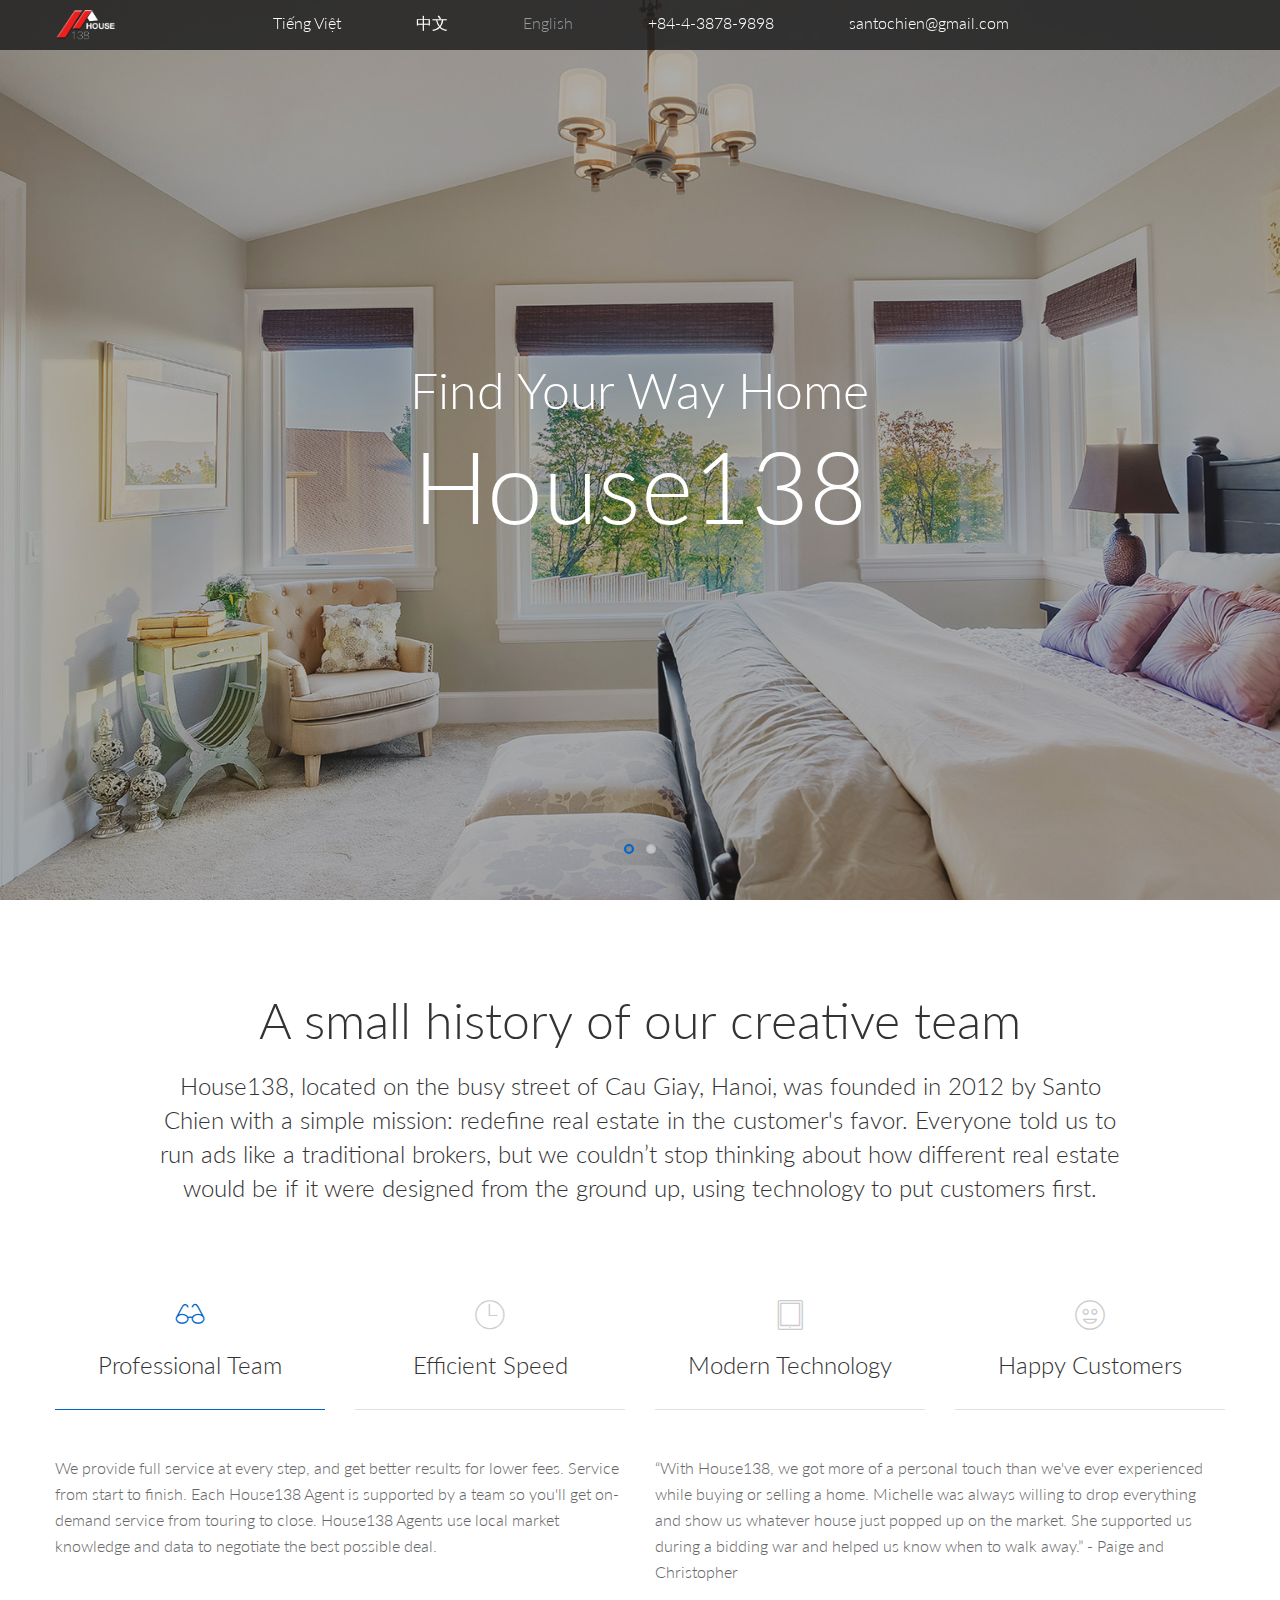
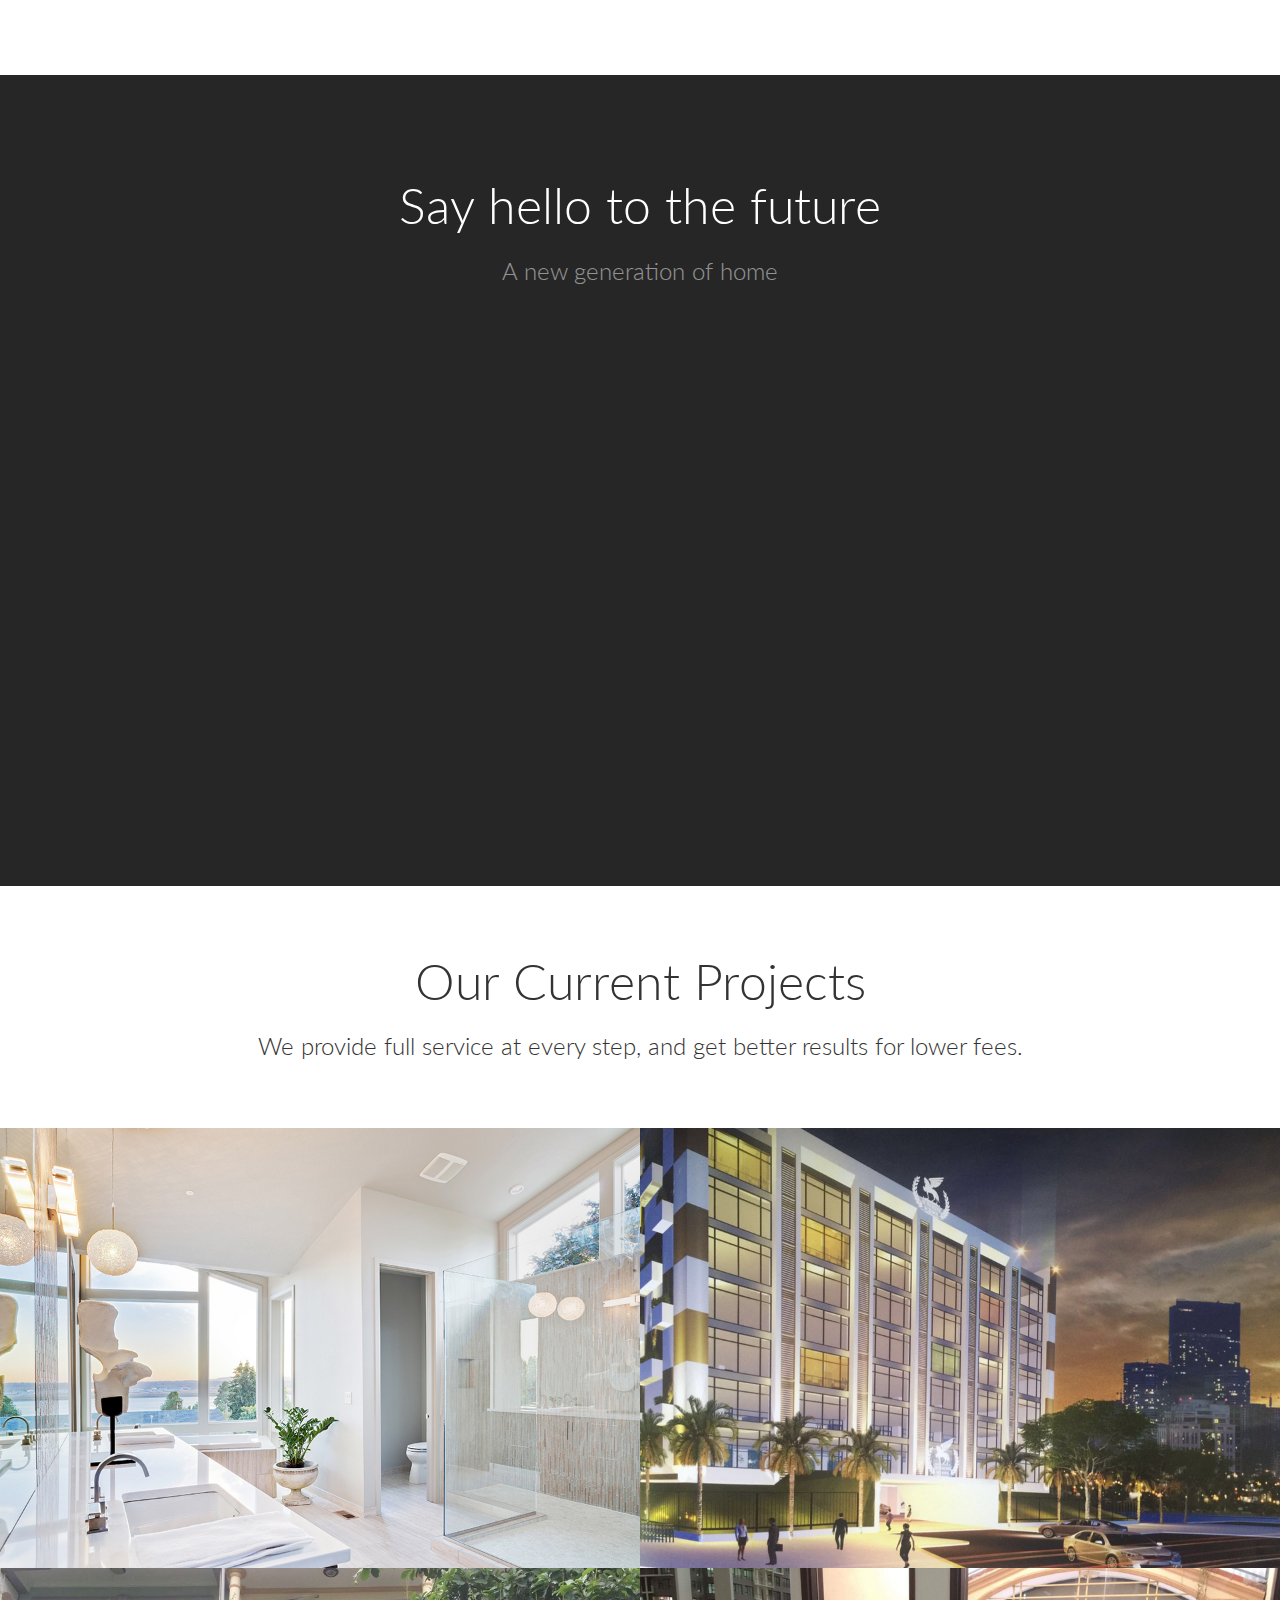
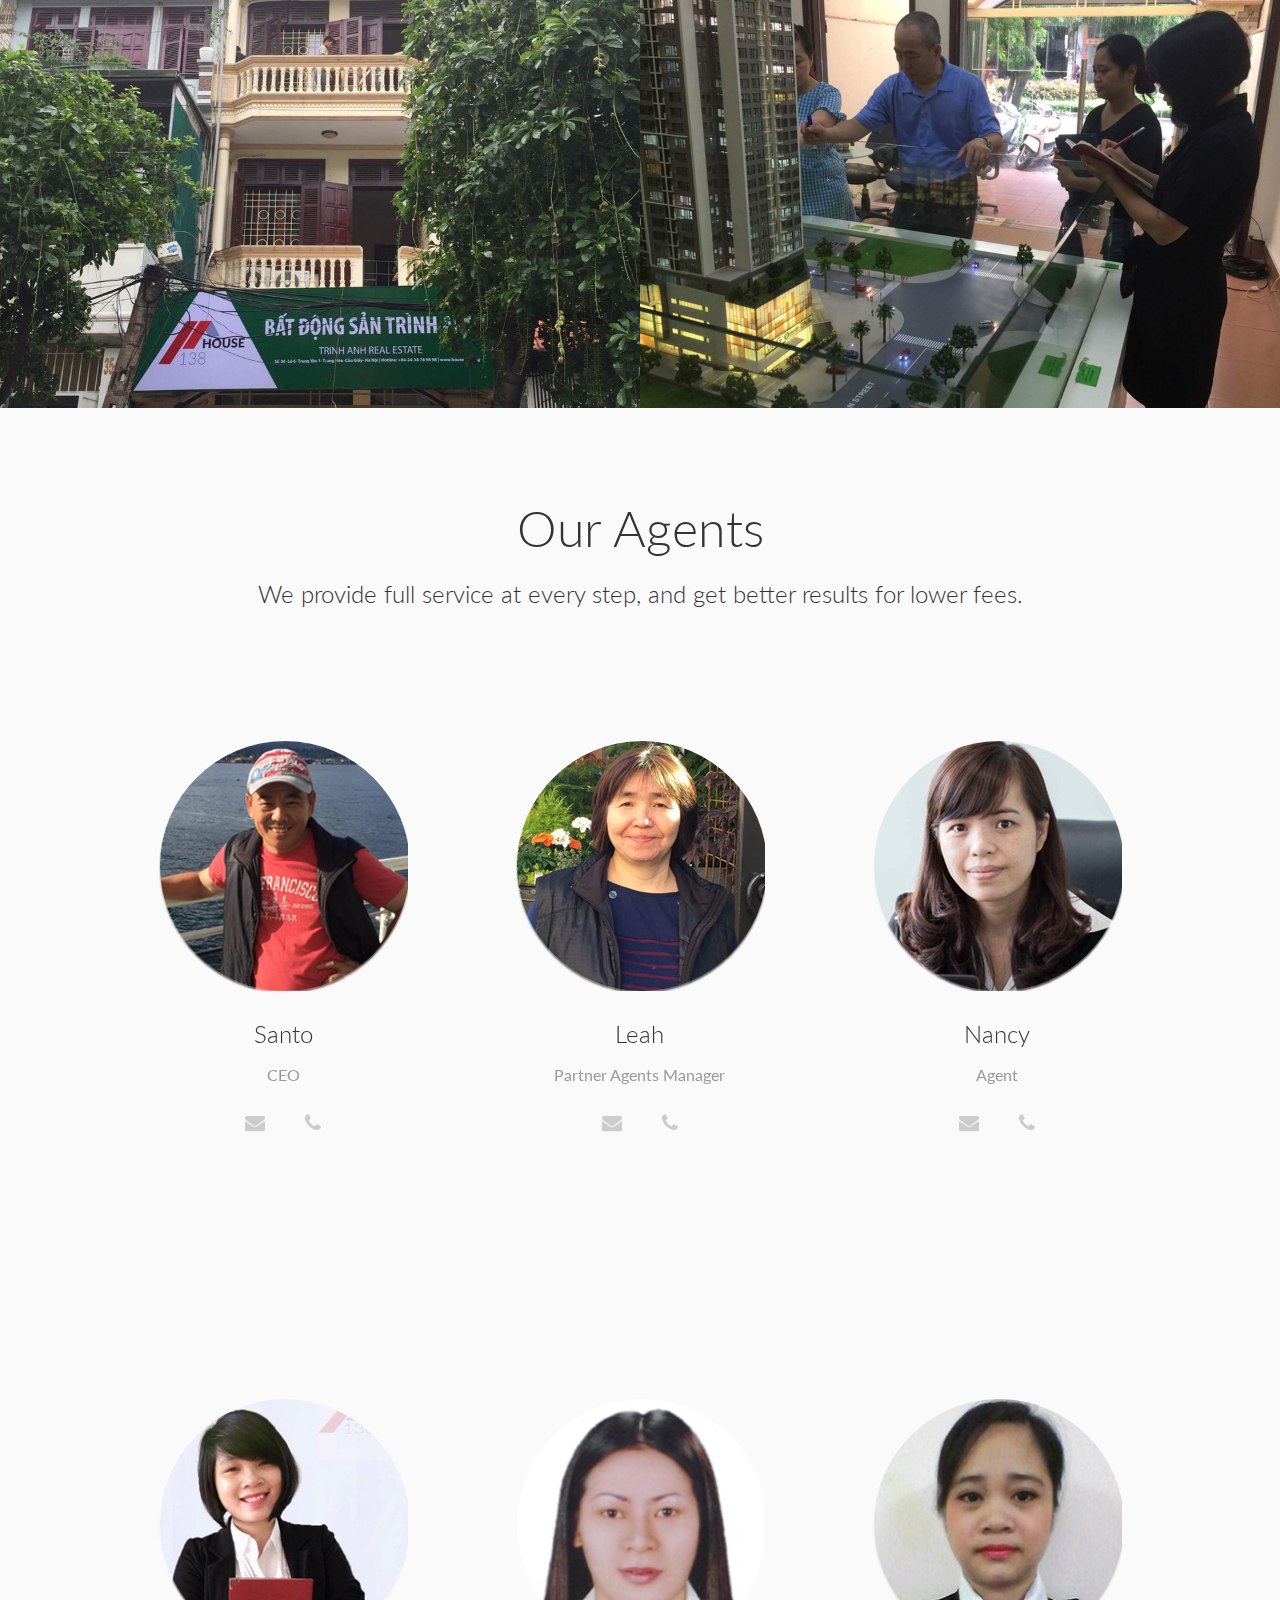
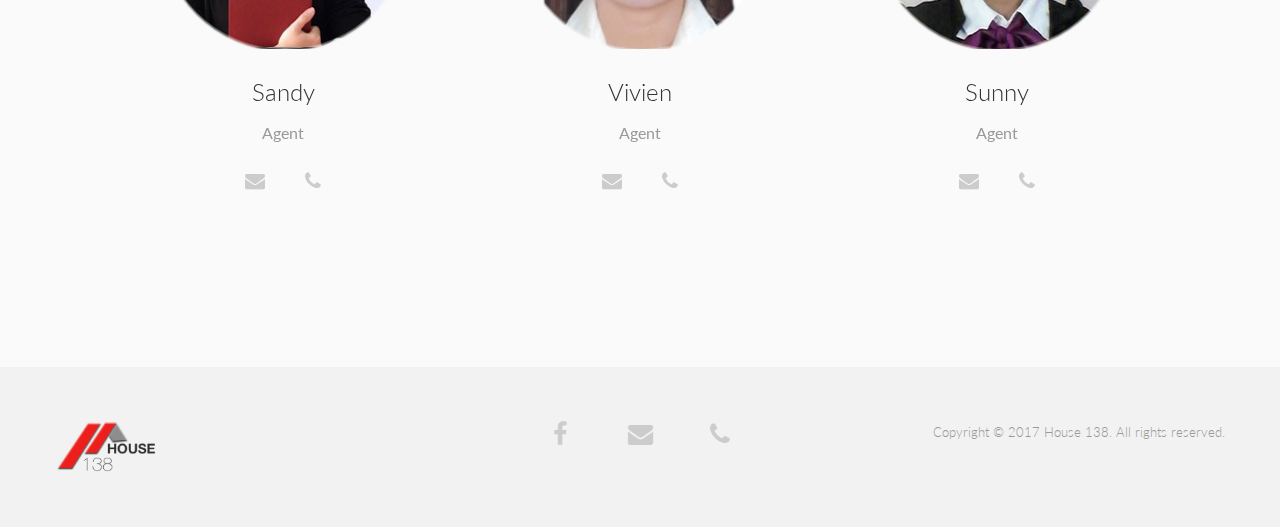
<file: english.html>
<!DOCTYPE html>
<html lang="en">

    <head>

        <!-- Basic page needs
        ============================================ -->
        <title>House138</title>
        <meta charset="utf-8">
        <meta name="author" content="">
        <meta name="keywords" content="">
        <meta name="description" content="">

        <!-- Mobile specific metas
        ============================================ -->
        <meta name="viewport" content="width=device-width, initial-scale=1.0, maximum-scale=1.0, user-scalable=no">


        <!-- Libs CSS
        ============================================ -->
        <link rel="stylesheet" href="plugins/flexslider/flexslider.css">
        <link rel="stylesheet" href="plugins/owl.carousel/owl.carousel.css">
        <link rel="stylesheet" href="plugins/Magnific-Popup/magnific-popup.css">


        <!-- Favicon
        ============================================ -->
        <link rel="shortcut icon" type="images/x-icon" href="images/138HOUSE-dark.png">

        <!-- Theme CSS
        ============================================ -->
        <!-- <link rel="stylesheet" href="css/se.css"> -->
        <link rel="stylesheet" href="css/style.css">

        <!-- Media Queries CSS
        ============================================ -->
        <link rel="stylesheet" href="css/responsive.css">


        <!-- Include Libs & Plugins
        ============================================ -->
        <script src="js/modernizr-custom.js"></script>

        <!-- Old IE
        ============================================ -->

        <!--[if lt IE 8]>
        <div style=' clear: both; text-align:center; position: relative;'>
          <a href="http://windows.microsoft.com/en-US/internet-explorer/products/ie/home?ocid=ie6_countdown_bannercode">
            <img src="http://storage.ie6countdown.com/assets/100/images/banners/warning_bar_0000_us.jpg" border="0" height="42" width="820" alt="You are using an outdated browser. For a faster, safer browsing experience, upgrade for free today." />
          </a>
        </div>
        <![endif]-->
        <!--[if lt IE 9]>
        <script type="text/javascript" src="js/html5.js"></script>
        <link rel="stylesheet" type="text/css" media="screen" href="css/ie.css">
        <![endif]-->

    </head>

    <body>

        <!-- - - - - - - - - - - - - - Header - - - - - - - - - - - - - - - - -->

        <header id="header">

            <div class="container">

                <div class="header_inner claerfix">

                    <!-- - - - - - - - - - - - - - Logo - - - - - - - - - - - - - - - - -->

                    <div class="logo">

                        <a href="index.html"><img src="images/138HOUSE.png" alt="" /></a>

                    </div>

                    <!-- - - - - - - - - - - - - - End of Logo - - - - - - - - - - - - - - - - -->
                    <!-- - - - - - - - - - - - - - Main Navigation - - - - - - - - - - - - - - - - -->

                    <nav id='nav'>

                        <button class="nav_btn"><i class="fa fa-bars"></i></button>

                        <ul class="navigation clearfix">

                            <li><a class="pageChange" href="/index.html">Tiếng Việt</a></li>
                            <li><a class="pageChange" href="/chinese.html">中文</a></li>
                            <li class="current"><a class="pageChange" href="/english.html">English</a></li>
                            <li><a href="#section1">+84-4-3878-9898</a></li>
                            <li><a href="#section1">santochien@gmail.com</a></li>

                        </ul>

                    </nav>

                    <!-- - - - - - - - - - - - - - End of Main Navigation - - - - - - - - - - - - - - - - -->

                </div>

            </div>

        </header>

        <!-- - - - - - - - - - - - - - End of Header - - - - - - - - - - - - - - - - -->

        <!-- - - - - - - - - - - - - - Content - - - - - - - - - - - - - - - - -->

        <main id="content">

            <!-- - - - - - - - - - - - - - First Screen - - - - - - - - - - - - - - - - -->

            <section id="section1" class="section first_screen">

                <div class="main_slider flexslider">

                    <ul class="slides">

                        <li class="bg1">

                            <div class="first_screen_inner">

                                <div class="container">

                                    <p class="first_screen_subtitle animate_el tr_bottom delay_3">Find Your Way Home</p>
                                    <h2 class="slider_title animate_el tr_bottom delay_4">House138</h2>

                                </div>

                            </div>

                        </li>

                        <li class="bg2">

                            <div class="first_screen_inner">

                                <div class="container">

                                    <p class="first_screen_subtitle animate_el tr_bottom delay_4">We Have Your Back</p>
                                    <h2 class="slider_title animate_el tr_bottom delay_5">Professional Team</h2>

                                </div>

                            </div>

                        </li>

                    </ul>

                </div>

            </section>

            <!-- - - - - - - - - - - - - - End of First Screen - - - - - - - - - - - - - - - - -->

            <!-- - - - - - - - - - - - - - Services- - - - - - - - - - - - - - - - - - -->

            <section id="section2" class="section section_offset">

                <div class="container">

                    <h2>A small history of our creative team</h2>

                    <div class="row">

                        <div class="col-md-10 col-md-offset-1">

                            <div class="align_center">

                                <p class="subtitle">
                                    House138, located on the busy street of Cau Giay, Hanoi, was founded in 2012 by Santo Chien with a simple mission: redefine real estate in the customer's favor. Everyone told us to run ads like a traditional brokers, but we couldn’t stop thinking about how different real estate would be if it were designed from the ground up, using technology to put customers first. 
                                </p>

                            </div><!-- /.align_center -->

                        </div><!-- /.col- -->

                    </div><!-- /.row -->

                    <div class="servise_tabs">

                        <div class="servise_list">

                            <div class="row">

                                <div class="col-sm-3 col-xs-6">

                                    <div class="servise_title_box active" data-tabs='#servise_tab1'>

                                        <i class="icon Evatheme-Icon-Fonts-thin-0011_reading_glasses"></i>

                                        <h4 class="servise_title">Professional Team</h4>

                                    </div><!-- /.servise_title_box -->

                                </div><!-- /.col- -->

                                <div class="col-sm-3 col-xs-6">

                                    <div class="servise_title_box" data-tabs='#servise_tab2'>

                                        <i class="icon Evatheme-Icon-Fonts-thin-0026_time_watch_clock"></i>

                                        <h4 class="servise_title">Efficient Speed</h4>

                                    </div><!-- /.servise_title_box -->

                                </div><!-- /.col- -->

                                <div class="col-sm-3 col-xs-6">

                                    <div class="servise_title_box" data-tabs='#servise_tab3'>

                                        <i class="icon Evatheme-Icon-Fonts-thin-0343_ipad_tablet"></i>

                                        <h4 class="servise_title">Modern Technology</h4>

                                    </div><!-- /.servise_title_box -->

                                </div><!-- /.col- -->

                                <div class="col-sm-3 col-xs-6">

                                    <div class="servise_title_box" data-tabs='#servise_tab4'>

                                        <i class="icon Evatheme-Icon-Fonts-thin-0037_smiley_happy_like_face"></i>

                                        <h4 class="servise_title">Happy Customers</h4>

                                    </div><!-- /.servise_title_box -->

                                </div><!-- /.col- -->

                            </div><!-- /.row -->

                        </div><!-- /.servise_list -->

                        <div class="servise_content">

                            <div id="servise_tab1" class="active">

                                <div class="row">

                                    <div class="col-sm-6">

                                        <p>
                                            We provide full service at every step, and get better results for lower fees. Service from start to finish. Each House138 Agent is supported by a team so you'll get on-demand service from touring to close. House138 Agents use local market knowledge and data to negotiate the best possible deal.
                                        </p>

                                    </div>

                                    <div class="col-sm-6">

                                        <p>
                                            “With House138, we got more of a personal touch than we've ever experienced while buying or selling a home. Michelle was always willing to drop everything and show us whatever house just popped up on the market. She supported us during a bidding war and helped us know when to walk away.” - Paige and Christopher
                                        </p>

                                    </div>

                                </div><!-- /.row -->

                            </div><!-- /.servise_tabs -->

                            <div id="servise_tab2">

                                <div class="row">

                                    <div class="col-sm-6">

                                        <p>
                                            Move faster with modern technology. House138 technology can get you into homes faster, and our listings are viewed by 3x more buyers on House138.com.
                                        </p>

                                    </div>

                                    <div class="col-sm-6">

                                        <p>
                                           Accurate Pricing, More Exposure, Targeted Marketing, Accountable Agents Lead to Better Results 
                                        </p>

                                    </div>

                                </div><!-- /.row -->

                            </div><!-- /.servise_tabs -->

                            <div id="servise_tab3">

                                <div class="row">

                                    <div class="col-sm-6">

                                        <p>                           
                                            Completely on your side. We do everything a traditional agent does, but with modern technology to get you into homes faster, show your listing to more buyers, and put the paperwork online—all while saving you thousands in fees.
                                        </p>

                                    </div>

                                    <div class="col-sm-6">

                                        <p>
                                            House138 invented map-based real estate search. Then we hired our own agents to put consumers first. House138 Agents are accountable for helping clients buy and sell the right home, at the right price.
                                        </p>

                                    </div>

                                </div><!-- /.row -->

                            </div><!-- /.servise_tabs -->

                            <div id="servise_tab4">

                                <div class="row">

                                    <div class="col-sm-6">

                                        <p>
                                            A better value, a better result. Save thousands with House138
                                        </p>

                                    </div>

                                    <div class="col-sm-6">

                                        <p>
                                            “We received a sizeable refund at closing, but we recommend House138 for their service, not because they were less expensive!” - Jin and Cliff
                                        </p>

                                    </div>

                                </div><!-- /.row -->

                            </div><!-- /.servise_tabs -->

                        </div><!-- /.servise_content -->

                    </div><!-- /.servise_tabs -->

                </div><!-- /.container -->

            </section>

            <!-- - - - - - - - - - - - - - End of Services - - - - - - - - - - - - - - - -->

            <!-- - - - - - - - - - - - - - As our team is working on a project - - - - - - - - - - - - - - - - -->

            <section id="section3" class="section blackout bg_black">

                <div class="container">

                    <h2>Say hello to the future</h2>

                    <div class="row">

                        <div class="col-md-6 col-md-offset-3 col-sm-8 col-sm-offset-2" >

                            <div class="align_center">

                                <p class="subtitle op_05">A new generation of home</p>

                            </div>

                        </div>

                    </div>

                    <div class="section_offset2">

                        <div class="row">

                            <div class="col-md-8 col-md-offset-2 col-sm-10 col-sm-offset-1" data-appear-top-offset="-200" data-animated="fadeIn">

                                <div class="vodeo_box">
                                    <a class="popup_youtube">
                                        <img src="images/theLegendBuilding.jpg" alt="" />
                                    </a>
                                </div>

                            </div>

                        </div>

                    </div>

                </div>

            </section>

            <!-- - - - - - - - - - - - - - As our team is working on a project - - - - - - - - - - - - - - - - -->

            <!-- - - - - - - - - - - - - - Projects - - - - - - - - - - - - - - - - -->

            <section id="section4" class="section section_offset2">

                <div class="container">

                    <h2>Our Current Projects</h2>

                    <div class="row">

                        <div class="col-md-8 col-md-offset-2 col-sm-10 col-sm-offset-1">

                            <div class="align_center">

                                <p class="subtitle">
                                    We provide full service at every step, and get better results for lower fees.
                                </p>

                            </div><!-- /.align_center -->

                        </div><!-- /.col- -->

                    </div><!-- /.row -->

                </div>

                <div class="section_offset2">

                    <div class="progect_wrap">

                        <div class="progect_box">

                            <img src="images/project_img1.jpg" alt="" />

                            <div class="progect_desc">

                                <div class="progect_desc_inner">

                                    <h6 class="progect_title">Legend Condominium</h6>

                                    <p class="project_text">The Legend is a well-designed apartment project for modern urbanites in a convenient transportation location.</p>

                                    <a href="http://legendhanoi.com/" class="btn_type1 blue project_btn"><span>Show Project</span></a>

                                </div><!-- /.progect_desc_inner -->

                            </div><!-- /.progect_desc -->

                        </div><!-- /.progect_box -->

                        <div class="progect_box">

                            <img src="images/project_img5.png" alt="" />

                            <div class="progect_desc">

                                <div class="progect_desc_inner">

                                    <h6 class="progect_title">Sunshine Condominium</h6>

                                    <p class="project_text">Experience the unique blend of elegance, rich cultural lifestyle and refinement of a modern apartment building with light and wind filled to each apartment.</p>

                                </div><!-- /.progect_desc_inner -->

                            </div><!-- /.progect_desc -->

                        </div><!-- /.progect_box -->

                        <div class="progect_box">

                            <img src="images/project_img6.png" alt="" />

                            <div class="progect_desc">

                                <div class="progect_desc_inner">

                                    <h6 class="progect_title">New Headquarter</h6>

                                    <p class="project_text">We are excited to announce we are opening a new headquarter in Cầu Giấy, Hà Nội</p>

                                </div><!-- /.progect_desc_inner -->

                            </div><!-- /.progect_desc -->

                        </div><!-- /.progect_box -->

                        <div class="progect_box">

                            <img src="images/project_img7.png" alt="" />

                            <div class="progect_desc">

                                <div class="progect_desc_inner">

                                    <h6 class="progect_title">We Are Hiring!</h6>

                                    <p class="project_text">Our mission is to redefine real estate in the customer’s favor. From the technology we build to the brokerage services we provide.</p>

                                </div><!-- /.progect_desc_inner -->

                            </div><!-- /.progect_desc -->

                        </div><!-- /.progect_box -->

                    </div><!-- /.progect_wrap -->

                </div><!-- /.section_offset2 -->

            </section>

            <!-- - - - - - - - - - - - - - Projects - - - - - - - - - - - - - - - - -->

            <!-- - - - - - - - - - - - - Our Team - - - - - - - - - - - - - - - - -->

            <section id="section5" class="section section_offset bg_grey">

                <div class="container">

                    <h2>Our Agents</h2>

                    <div class="row">

                        <div class="col-md-8 col-md-offset-2 col-sm-10 col-sm-offset-1">

                            <div class="align_center">

                                <p class="subtitle">

                                    We provide full service at every step, and get better results for lower fees.

                                </p>

                            </div><!-- /.align_center -->

                        </div><!-- /.col- -->

                    </div><!-- /.row -->

                    <div class="section_offset2">

                        <div class="team_slider owl-carousel">

                            <div class="person_box">

                                <div class="person_img">
                                    <img src="images/team_img1.png" alt="" />
                                </div>

                                <div class="team_desc">

                                    <h6 class="team_title">Santo</h6>

                                    <span class="team_post">CEO</span>

                                    <ul class="team_social">

                                        <li>
                                            <a href="mailto:santochien@gmail.com"><i class="fa fa-envelope"></i></a>
                                        </li>

                                        <li>
                                            <a href="tel:+84-4-3878-9898"><i class="fa fa-phone"></i></a>
                                        </li>

                                    </ul>

                                </div>

                            </div>

                            <div class="person_box">

                                <div class="person_img">
                                    <img src="images/team_img2.png" alt="" />
                                </div>

                                <div class="team_desc">

                                    <h6 class="team_title">Leah</h6>

                                    <span class="team_post">Partner Agents Manager</span>

                                    <ul class="team_social">

                                        <li>
                                            <a href="mailto:leahchen228@gmail.com"><i class="fa fa-envelope"></i></a>
                                        </li>

                                        <li>
                                            <a href="tel:+84-4-3878-9898"><i class="fa fa-phone"></i></a>
                                        </li>

                                    </ul>

                                </div>

                            </div>

                            <div class="person_box">

                                <div class="person_img">
                                    <img src="images/nancy.png" alt="" />
                                </div>

                                <div class="team_desc">

                                    <h6 class="team_title">Nancy</h6>

                                    <span class="team_post">Agent</span>

                                    <ul class="team_social">

                                        <li>
                                            <a href="mailto:tuyen.house138@gmail.com"><i class="fa fa-envelope"></i></a>
                                        </li>

                                        <li>
                                            <a href="tel:0912-047-340"><i class="fa fa-phone"></i></a>
                                        </li>

                                    </ul>

                                </div>

                            </div>

                        </div>

                    </div>

                    <div class="section_offset2">

                        <div class="team_slider">

                            <div class="person_box">

                                <div class="person_img">
                                    <img src="images/sandy.png" alt="" />
                                </div>

                                <div class="team_desc">

                                    <h6 class="team_title">Sandy</h6>

                                    <span class="team_post">Agent</span>

                                    <ul class="team_social">

                                        <li>
                                            <a href="mailto:thaiduong0456@gmail.com"><i class="fa fa-envelope"></i></a>
                                        </li>

                                        <li>
                                            <a href="tel:0966-017-612"><i class="fa fa-phone"></i></a>
                                        </li>

                                    </ul>

                                </div>

                            </div>

                            <div class="person_box">

                                <div class="person_img">
                                    <img src="images/vivien.png" alt="" />
                                </div>

                                <div class="team_desc">

                                    <h6 class="team_title">Vivien</h6>

                                    <span class="team_post">Agent</span>

                                    <ul class="team_social">

                                        <li>
                                            <a href="mailto:viviendang.1177@gmail.com"><i class="fa fa-envelope"></i></a>
                                        </li>

                                        <li>
                                            <a href="tel:0913-247-888"><i class="fa fa-phone"></i></a>
                                        </li>

                                    </ul>

                                </div>

                            </div>

                            <div class="person_box">

                                <div class="person_img">
                                    <img src="images/sunny.png" alt="" />
                                </div>

                                <div class="team_desc">

                                    <h6 class="team_title">Sunny</h6>

                                    <span class="team_post">Agent</span>

                                    <ul class="team_social">

                                        <li>
                                            <a href="mailto:sunny_lee@lucky0456.com"><i class="fa fa-envelope"></i></a>
                                        </li>

                                        <li>
                                            <a href="tel:0915-035-334"><i class="fa fa-phone"></i></a>
                                        </li>

                                    </ul>

                                </div>

                            </div>

                        </div>

                    </div>

                </div>

            </section>

            <!-- - - - - - - - - - - - End of Our Team- - - - - - - - - - - - - - -->

        </main>

        <!-- - - - - - - - - - - - - - End of Content - - - - - - - - - - - - - - - - -->

        <!-- - - - - - - - - - - - - - Footer - - - - - - - - - - - - - - - - -->

        <footer>

            <div class="container">

                <div class="row">

                    <div class="col-sm-4">
                        <a href="javascript:;"><img src="images/138HOUSE-dark.png" style="height: 50px;" alt=""/></a>
                    </div>

                    <div class="col-sm-4">

                        <ul class="social_list clearfix">

                            <li><a href="javscript:;"><i class="fa fa-facebook"></i></a></li>
                            <li><a href="mailto:santochien@gmail.com"><i class="fa fa-envelope"></i></a></li>
                            <li><a href="tel:+84-4-3878-9898"><i class="fa fa-phone"></i></a></li>

                        </ul>

                    </div>

                    <div class="col-sm-4">

                        <p class="copyright">Copyright &copy; 2017 House 138. All rights reserved.</p>

                    </div>

                </div>

            </div>

        </footer>

        <!-- - - - - - - - - - - - - - End of Footer - - - - - - - - - - - - - - - - -->

        <!-- Include Libs & Plugins
        ============================================ -->
        <script type="text/javascript" src="js/jquery-2.1.4.min.js"></script>
        <script type="text/javascript" src="plugins/flexslider/jquery.flexslider-min.js"></script>
        <script type="text/javascript" src="plugins/owl.carousel/owl.carousel.min.js"></script>
        <script type="text/javascript" src="plugins/Magnific-Popup/jquery.magnific-popup.min.js"></script>
        <script src="plugins/jquery.parallax-1.1.3.js"></script>
        <script type="text/javascript" src="plugins/jquery.appear.min.js"></script>

        <!-- Theme files
        ============================================ -->
        <script src="js/script.core.js"></script>
        <script src="js/script.plugins.js"></script>

    </body>
</html>
</file>
<file: plugins/flexslider/flexslider.css>
@font-face{  font-family:'flexslider-icon';  src:url('fonts/flexslider-icon.eot');  src:url('fonts/flexslider-icon.eot?#iefix') format('embedded-opentype'),url('fonts/flexslider-icon.woff') format('woff'),url('fonts/flexslider-icon.ttf') format('truetype'),url('fonts/flexslider-icon.svg#flexslider-icon') format('svg'); font-weight:normal; font-style:normal}.flex-container a:hover,.flex-slider a:hover{ outline:none}.slides,.slides >li,.flex-control-nav,.flex-direction-nav{ margin:0; padding:0; list-style:none}.flex-pauseplay span{ text-transform:capitalize}.flexslider{ margin:0; padding:0}.flexslider .slides >li{ display:none; -webkit-backface-visibility:hidden}.flexslider .slides img{ width:100%; display:block}.flexslider .slides:after{ content:"\0020"; display:block; clear:both; visibility:hidden; line-height:0; height:0}html[xmlns] .flexslider .slides{ display:block}* html .flexslider .slides{ height:1%}.no-js .flexslider .slides >li:first-child{ display:block}.flexslider{ margin:0 0 60px; background:#fff; border:4px solid #fff; position:relative; zoom:1; -webkit-border-radius:4px; -moz-border-radius:4px; border-radius:4px; -webkit-box-shadow:'' 0 1px 4px rgba(0,0,0,0.2); -moz-box-shadow:'' 0 1px 4px rgba(0,0,0,0.2); -o-box-shadow:'' 0 1px 4px rgba(0,0,0,0.2); box-shadow:'' 0 1px 4px rgba(0,0,0,0.2)}.flexslider .slides{ zoom:1}.flexslider .slides img{ height:auto; -moz-user-select:none}.flex-viewport{ max-height:2000px; -webkit-transition:all 1s ease; -moz-transition:all 1s ease; -ms-transition:all 1s ease; -o-transition:all 1s ease; transition:all 1s ease}.loading .flex-viewport{ max-height:300px}.carousel li{ margin-right:5px}.flex-direction-nav{ *height:0}.flex-direction-nav a{ text-decoration:none; display:block; width:40px; height:40px; margin:-20px 0 0; position:absolute; top:50%; z-index:10; overflow:hidden; opacity:0; cursor:pointer; color:rgba(0,0,0,0.8); text-shadow:1px 1px 0 rgba(255,255,255,0.3); -webkit-transition:all 0.3s ease-in-out; -moz-transition:all 0.3s ease-in-out; -ms-transition:all 0.3s ease-in-out; -o-transition:all 0.3s ease-in-out; transition:all 0.3s ease-in-out}.flex-direction-nav a:before{ font-family:"flexslider-icon"; font-size:40px; display:inline-block; content:'\f001'; color:rgba(0,0,0,0.8); text-shadow:1px 1px 0 rgba(255,255,255,0.3)}.flex-direction-nav a.flex-next:before{ content:'\f002'}.flex-direction-nav .flex-prev{ left:-50px}.flex-direction-nav .flex-next{ right:-50px; text-align:right}.flexslider:hover .flex-direction-nav .flex-prev{ opacity:0.7; left:10px}.flexslider:hover .flex-direction-nav .flex-prev:hover{ opacity:1}.flexslider:hover .flex-direction-nav .flex-next{ opacity:0.7; right:10px}.flexslider:hover .flex-direction-nav .flex-next:hover{ opacity:1}.flex-direction-nav .flex-disabled{ opacity:0!important; filter:alpha(opacity=0); cursor:default; z-index:-1}.flex-pauseplay a{ display:block; width:20px; height:20px; position:absolute; bottom:5px; left:10px; opacity:0.8; z-index:10; overflow:hidden; cursor:pointer; color:#000}.flex-pauseplay a:before{ font-family:"flexslider-icon"; font-size:20px; display:inline-block; content:'\f004'}.flex-pauseplay a:hover{ opacity:1}.flex-pauseplay a.flex-play:before{ content:'\f003'}.flex-control-nav{ width:100%; position:absolute; bottom:-40px; text-align:center}.flex-control-nav li{ margin:0 6px; display:inline-block; zoom:1; *display:inline}.flex-control-paging li a{ width:11px; height:11px; display:block; background:#666; background:rgba(0,0,0,0.5); cursor:pointer; text-indent:-9999px; -webkit-box-shadow:inset 0 0 3px rgba(0,0,0,0.3); -moz-box-shadow:inset 0 0 3px rgba(0,0,0,0.3); -o-box-shadow:inset 0 0 3px rgba(0,0,0,0.3); box-shadow:inset 0 0 3px rgba(0,0,0,0.3); -webkit-border-radius:20px; -moz-border-radius:20px; border-radius:20px}.flex-control-paging li a:hover{ background:#333; background:rgba(0,0,0,0.7)}.flex-control-paging li a.flex-active{ background:#000; background:rgba(0,0,0,0.9); cursor:default}.flex-control-thumbs{ margin:5px 0 0; position:static; overflow:hidden}.flex-control-thumbs li{ width:25%; float:left; margin:0}.flex-control-thumbs img{ width:100%; height:auto; display:block; opacity:.7; cursor:pointer; -moz-user-select:none; -webkit-transition:all 1s ease; -moz-transition:all 1s ease; -ms-transition:all 1s ease; -o-transition:all 1s ease; transition:all 1s ease}.flex-control-thumbs img:hover{ opacity:1}.flex-control-thumbs .flex-active{ opacity:1; cursor:default}@media screen and (max-width:860px){ .flex-direction-nav .flex-prev{ opacity:1; left:10px} .flex-direction-nav .flex-next{ opacity:1; right:10px}}
</file>
<file: css/style.css>
/*
-----------------------------------------------------
  Stylesheet Guide
-----------------------------------------------------

  1. Default stylesheets

    1.1. Color Schemes
  2. General classes
  3. Main
    3.1. Offsets
    3.2. Blackout
  4. Basic Elements
    4.1. Typography
    4.2. Buttons
    4.3. Forms
  5. Shortcods
    5.1. Slider
    5.2. Video Box
    5.3. Team Box
  6. Header
    6.1. Navigation
    6.2. Search Box
  7. First Screen

      7.1. Slider
  8. Services
  9. Project
  10. Footer
  11. Animate
  12. Spacing

*/
@import "reset.css";
@import "animate.css";
@import "bootstrap.min.css";
@import "../fonts/font-awesome-4.5.0/css/font-awesome.min.css";
@import "../fonts/Evatheme-Icon/css/Evatheme-Icon-Fonts.css";

@import url(https://fonts.googleapis.com/css?family=Lato:400,300,700,100);

/* ------------------------------------------------

    1. Default stylesheets

------------------------------------------------ */

   body {
    font-family: 'Lato', sans-serif;
    color:#666666;
    font-size:16px;
    line-height:26px;
    font-weight: 300;
    background:#fff;
   }

   *{
    -webkit-box-sizing: border-box;
    -moz-box-sizing: border-box;
    box-sizing: border-box;
   }

   ::selection{
    color: #fff;
    background-color: #0066cc;
   }

   ::-moz-selection{
    color: #fff;
    background-color: #0066cc;
   }

   ::-webkit-scrollbar{
    background: #cdcdcd;
    width: 8px;
   }

   ::-webkit-scrollbar-thumb{background: #333;}


   ::-webkit-input-placeholder{
    color:#999999;
    -webkit-transition: text-indent .5s ease, color .5s ease;
        transition: text-indent .5s ease, color .5s ease;
   }

   input::-moz-placeholder{
    color:#999999;
    opacity:1;
   }

   textarea::-moz-placeholder{
    color: #999999;
    opacity: 1;
   }

   ::ms-input-placeholder{
    color:#999999;
   }

   [placeholder]:focus::-webkit-input-placeholder{
    text-indent:10em;
    color:transparent;
   }


   /* --------------------------------------------
        1.1. Color Schemes
   -------------------------------------------- */

      .bg_grey{
        background-color: #fafafa;
      }

      .bg_black{
        background-color: #262626;
      }

      .bg1{
        background-image: url(../images/bg1.jpg);
      }

      .bg2{
        background-image: url(../images/bg2.jpg);
      }

      .bg3{
        background-image: url(../images/bg3.jpg);
      }


/* ------------------------------------------------

    2. General Classes

------------------------------------------------ */

   .align_left{
    text-align: left;
   }

   .align_right{
    text-align: right;
   }

   .align_center{
    text-align: center;
   }

   .f_left{
    float: left;
   }

   .f_right{
    float: right;
   }

   .wrapper{overflow: hidden;}

   .hide{ display: none;}

   .show{ display: block;}

   .d_ib{display: inline-block;}

   .transparent{ opacity:0; }

   .invisible{
    opacity: 0;
    visibility: hidden;
   }

   .visible{
    opacity:1;
    visibility: visible;
   }

   .p_abs{position: absolute;}

   .p_rel{position: relative;}

   .p_fix{position: fixed;}

   .clear{clear:both;width:100%;line-height:0;font-size:0;}

   .clearfix:after{
    content: "";
    display: block;
    height: 0;
    clear: both;
    visibility: hidden;
   }

   .reg{text-transform:uppercase}

   .op_05{
    opacity: 0.5;
   }

/* ------------------------------------------------

    3. Main

------------------------------------------------ */

  #content{
	  overflow-x:hidden;
	  padding:0px 0px 0px 0px;
  }

  .back_to_top{
    border: none;
    outline: none;
    position: fixed;
    bottom: 20px;
    right: 20px;
    width: 50px;
    height: 50px;
    border-radius: 5px;
    text-align: center;
    color: #fff;
    background-color: #333;
    z-index: 99;
  }

  .back_to_top:hover{
    background-color: #0066cc;
  }

  .back_to_top i{
    font-size: 30px;
    line-height: 30px;
    margin: 0;
  }


  /* --------------------------------------------
        3.1. Offsets
  -------------------------------------------- */

    .section_offset{
      padding: 90px 0;
      -webkit-background-size: cover;
      background-size: cover;
      background-repeat: no-repeat;
      background-position: 0 0;
    }

    .section_offset2:not(:first-child){
      padding-top: 65px;
    }

    .section_offset:not([class*="bg_"]) + .section_offset:not([class*="bg_"]),
    .section_vertical:not([class*="bg_"]) + .section_offset:not([class*="bg_"]){
      padding-top: 0;
    }

  /* --------------------------------------------
        3.2. Blackout
  -------------------------------------------- */

    .blackout{
      padding: 100px 0;
      color: #fff;
      -webkit-background-size: cover;
      background-size: cover;
      background-repeat: no-repeat;
      background-position: 50% 50%;
      background-attachment: fixed;
    }

/* ------------------------------------------------

    4. Basic Elements

------------------------------------------------ */

  /* --------------------------------------------
      4.1. Typography
  -------------------------------------------- */

    h1,h2,h3,h4,h5,h6{
      font-family: 'Lato', sans-serif;
      font-weight:300;
      line-height: 1.23em;
      color: #333333;
      margin: 0;
      margin-bottom: 17px;
    }

    h1{
      font-size: 100px;
      line-height: 100px;
      margin-bottom: 40px;
    }

    h2{
      font-size: 50px;
      text-align: center;
    }
    h2 strong{
      font-weight: 400;
    }

    h3{font-size: 22px;}

    h4{
      font-size: 18px;
    }
    h5{font-size: 16px;}

    h6{
      font-size: 14px;
      line-height: 18px;
      font-weight: 400;
      margin-bottom: 15px;
    }

    .blackout h1,
    .blackout h2,
    .blackout h3,
    .blackout h4,
    .blackout h5,
    .blackout h6,
    .blackout2 h1,
    .blackout2 h2,
    .blackout2 h3,
    .blackout2 h4,
    .blackout2 h5,
    .blackout2 h6,
    .first_screen_inner h1,
    .first_screen_inner h2,
    .first_screen_inner h3,
    .first_screen_inner h4,
    .first_screen_inner h5,
    .first_screen_inner h6{
      color: #fff;
    }

    .title_box1:not(:last-child){
      margin-bottom: 60px;
    }

    .subtitle{
      font-size: 24px;
      line-height: 34px;
      color: #333;
    }

    .first_screen_inner .subtitle,
    .blackout2 .subtitle,
    .blackout .subtitle{
      color: #fff;
    }

    .title_icon{
      font-size: 35px;
      color: #ccc;
      margin-bottom: 30px;
    }

    p:not(:last-child){margin-bottom: 20px;}

    mark{background-color: #20cfef;padding: 0 2px;color: #fff;}
    mark.red{background-color: #ee352f;}

    a{
      color: #0066cc;
      text-decoration: none;
      -webkit-transition: all 0.5s;
      -o-transition: all 0.5s;
      transition: all 0.5s;
    }
    a:hover{
      color: #666;
      text-decoration: none;
      -webkit-transition: all 0.3s;
      -o-transition: all 0.3s;
      transition: all 0.3s;
    }
    a:focus,
    a:visited{
      outline: none;
      text-decoration: none;
    }

    img{
      max-width: 100%;
    }

  /* --------------------------------------------
      4.2. Buttons
  -------------------------------------------- */

      button{
        -webkit-transition: all 0.5s;
        -o-transition: all 0.5s;
        transition: all 0.5s;
      }

      button:focus{
        outline: none;
      }

      button:hover{
        -webkit-transition: all 0.3s;
        -o-transition: all 0.3s;
        transition: all 0.3s;
      }

      .btn{
        display: inline-block;
        outline: none;
        background: none;
        border: none;
        color: #0066cc;
        font-size: 24px;
        line-height: 30px;
        position: relative;
        padding-right: 35px;
      }

      .btn:before{
        content: "\f105";
        display: block;
        position: absolute;
        text-align: center;
        width: 26px;
        height: 26px;
        right: 0;
        top: 50%;
        margin-top: -12px;
        border: 2px solid #0066cc;
        border-radius: 50%;
        font: normal normal normal 14px/22px FontAwesome;
        -webkit-transition: all 0.5s;
        -o-transition: all 0.5s;
        transition: all 0.5s;
      }

      .btn:after{
        content: '';
        display: block;
        position: absolute;
        bottom: 0;
        left: 0;
        right: 100%;
        height: 1px;
        background-color: #0066cc;
        -webkit-transition: all 0.5s;
        -o-transition: all 0.5s;
        transition: all 0.5s;
      }

      .btn:hover{
        color: #0066cc;
      }

      .btn:hover:before{
        background-color: #0066cc;
        color: #fff;
        -webkit-transition: all 0.3s;
        -o-transition: all 0.3s;
        transition: all 0.3s;
      }

      .btn:hover:after{
        right: 35px;
        -webkit-transition: all 0.3s;
        -o-transition: all 0.3s;
        transition: all 0.3s;
      }

      .btn_type1.big{
        min-width: 166px;
        font-size: 16px;
        padding: 14px 25px 16px;
      }

      .btn_type1.blue{
        background: #06c;
      }

      .btn_type1{
        outline: none;
        background: none;
        border: none;
        color: #fff;
        position: relative;
        background: rgba(0,0,0,0.85);
        display: inline-block;
        font-family: Lato;
        font-size: 13px;
        font-weight: 300;
        border-radius: 30px;
        line-height: 16px;
        min-width: 130px;
        padding: 7px 19px 9px;
        text-align: center;
      }

      .btn_type1 span{
        display: inline-block;
        position: relative;
        -webkit-transition: all 0.5s;
        -o-transition: all 0.5s;
        transition: all 0.5s;
      }

      .btn_type1 span:after{
        content: "\f105";
        display: block;
        position: absolute;
        top: 50%;
        right: 0;
        margin-top: -10px;
        font: normal normal normal 14px/20px FontAwesome;
        opacity: 0;
        visibility: hidden;
        -webkit-transition: all 0.5s;
        -o-transition: all 0.5s;
        transition: all 0.5s;
      }

      .btn_type1:hover{
        background-color: #575757;
        color: #fff;
      }

      .btn_type1:hover span{
        -webkit-transform: translate(-10px, 0);
        -ms-transform: translate(-10px, 0);
        -o-transform: translate(-10px, 0);
        transform: translate(-10px, 0);
        -webkit-transition: all 0.3s;
        -o-transition: all 0.3s;
        transition: all 0.3s;
      }

      .btn_type1:hover span:after{
        opacity: 1;
        visibility: visible;
        -webkit-transform: translate(20px, 0);
        -ms-transform: translate(20px, 0);
        -o-transform: translate(20px, 0);
        transform: translate(20px, 0);
        -webkit-transition: all 0.3s;
        -o-transition: all 0.3s;
        transition: all 0.3s;
      }

      /*white button*/

      .first_screen_inner .btn,
      .blackout .btn,
      .blackout2 .btn{
        color: #fff;
      }

      .first_screen_inner .btn:hover,
      .blackout .btn:hover,
      .blackout2 .btn:hover{
        color: #fff;
      }

      .first_screen_inner .btn:before,
      .blackout .btn:before,
      .blackout2 .btn:before{
        border-color: #fff;
      }

      .first_screen_inner .btn:after,
      .blackout .btn:after,
      .blackout2 .btn:after{
        background-color: #fff;
      }

      .first_screen_inner .btn:hover:before,
      .blackout .btn:hover:before,
      .blackout2 .btn:hover:before{
        background-color: #fff;
        color: #0066cc;
      }

      .link_type1{
        display: inline-block;
        position: relative;
        color: #0066cc;
      }

      .link_type1:before{
        content: '';
        display: block;
        position: absolute;
        bottom: 2px;
        left: 0;
        right: 100%;
        height: 1px;
        background-color: #0066cc;
        -webkit-transition: all 0.5s;
        -o-transition: all 0.5s;
        transition: all 0.5s;
      }

      .link_type1:hover{
        color: #0066cc;
      }

      .link_type1:hover:before{
        right: 0;
        -webkit-transition: all 0.3s;
        -o-transition: all 0.3s;
        transition: all 0.3s;
      }

  /* --------------------------------------------
      4.3. Forms
  -------------------------------------------- */

    input:not([type="radio"]):not([type="checkbox"]):not([type="file"]),
    textarea{
      width: 100%;
      outline: none;
      background-color: #fff;
      font-size: 14px;
      line-height: 20px;
      padding: 10px;
      border: none;
	  color:#333;
    }

    textarea{
      resize: none;
    }

    .form_row{
      margin: 0 -5px;
    }

    .form_row:not(:last-child){
      margin-bottom: 10px;
    }

    .form_row:after{
      content: '';
      display: block;
      clear: both;
    }

    [class*='form_col']{
      float: left;
      padding: 0 5px;
    }

    .form_col3{
      width: 33.33%;
    }

    .form_col1{
      width: 100%;
    }

/* ------------------------------------------------

    5. Shortcods

------------------------------------------------ */


  /* --------------------------------------------
        5.1. Slider
  -------------------------------------------- */

    .flexslider{
      border: none;
      margin: 0;
      -webkit-box-shadow: none;
      box-shadow: none;
      background: none;
    }

    .flex-direction-nav a:before{
      color: #fff;
      line-height: 1;
    }

  /* --------------------------------------------
        5.2. Video Box
  -------------------------------------------- */

    .vodeo_box a{
      display: block;
      position: relative;
    }

    .vodeo_box a:before{
      content: "\f04b";
      display: block;
      width: 100px;
      height: 100px;
      border-radius: 50%;
      position: absolute;
      top: 50%;
      left: 50%;
      margin-left: -50px;
      margin-top: -50px;
      background-color: #06c;
      color: #fff;
      padding-left: 5px;
      text-align: center;
      font: normal normal normal 30px/100px FontAwesome;
      -webkit-transition: all 0.5s;
      -o-transition: all 0.5s;
      transition: all 0.5s;
    }

    .vodeo_box a img{
      width: 100%;
    }

    .vodeo_box a:hover:before{
      background-color: #fff;
      color: #06c;
      -webkit-transition: all 0.3s;
      -o-transition: all 0.3s;
      transition: all 0.3s;
    }

  /* --------------------------------------------
        5.3. Team Box
  -------------------------------------------- */
	
	#section5{
		padding-bottom:40px;
	}
	
	.owl-carousel .owl-item{
      z-index: 1;
    }

    .team_slider{
      overflow:hidden;
	  padding: 0 50px 50px;
    }
	
	.team_slider.owl-carousel .owl-stage-outer{
      overflow:visible;
    }
	

    .person_box{
      padding: 50px 30px;
      margin: 15px 20px 30px;
      text-align: center;
      -webkit-transition: all 0.5s;
      -o-transition: all 0.5s;
      transition: all 0.5s;
    }

    .person_box:hover{
      background-color: #fff;
      -webkit-box-shadow: 0 15px 30px rgba(0,0,0,0.2);
      box-shadow: 0 15px 30px rgba(0,0,0,0.2);
    }

    .person_img{
      margin-bottom: 30px;
    }

    .team_slider .person_img img{
      width: auto;
      display: inline-block;
    }

    .team_title{
      font-size: 24px;
      line-height: 26px;
      color: #333;
      font-weight: 300;
    }

    .team_post{
      display: block;
      margin-bottom: 25px;
      color: #999;
      font-size: 16px;
      line-height: 26px;
      font-weight: 400;
    }

    .team_social li{
      display: inline-block;
      padding: 0 18px;
    }

    .team_social li a{
      font-size: 20px;
      color: #ccc;
    }

    .team_social li a:hover{
      color: #025db9;
    }

/* ------------------------------------------------

    6. Header

------------------------------------------------ */

  #header{
    position: fixed;
    z-index: 99;
    top: 0;
    left: 0;
    right: 0;
    background-color: rgba(32,32,32,0.85);
  }

  .header_inner{
    position: relative;
    height: 50px;
  }

  .logo{
    line-height: 17px;
    float: left;
    padding-top: 10px;
  }

  .logo img{
    height:40px;
    padding-bottom: 10px;
    max-width: 100%;
    max-height: 100%;
  }


  /* --------------------------------------------
      6.1. Navigation
  -------------------------------------------- */

    nav{
      text-align: center;
      line-height: 17px;
      padding-right: 60px;
    }

    .nav_btn{
      display: none;
      border: none;
      outline: none;
      width: 50px;
      height: 50px;
      color: #fff;
      background-color: rgba(32,32,32,0.85);
      border-top: 1px solid #0066cc;
      font-size: 20px;
      position: absolute;
      left: -50px;
      top: -1px;
    }

    .nav_btn:hover{
      color: #0066cc;
    }

    .navigation{
      display: inline-block;
    }

    .navigation>li{
      float: left;
      position: relative;
      padding: 14px 0 19px;
    }

    .navigation>li:not(:last-child){
      padding-right: 75px;
    }

    .navigation li a{
      color: #fff;
      line-height: 17px;
      display: block;
    }

    .navigation li a:hover,
    .navigation li.current a{
      color: #999;
    }

  /* --------------------------------------------
      6.2. Search Box
  -------------------------------------------- */

    .search_box{
      position: absolute;
      right: 0;
      top: 0;
      height: 100%;
      width: 60px;
      -webkit-transition: all 0.5s;
      -o-transition: all 0.5s;
      transition: all 0.5s;
    }

    .search_box input:not([type="radio"]):not([type="checkbox"]):not([type="file"]){
      width: 100%;
      outline: none;
      border: none;
      background-color: #0f0f0f;
      font: 300 16px/20px 'Lato',sans-serif;
      padding: 15px 60px 15px 20px;
      color: #fff;
      opacity: 0;
      -webkit-transition: all 0.5s;
      -o-transition: all 0.5s;
      transition: all 0.5s;
    }

    .search_btn{
      outline: none;
      border: none;
      background: none;
      position: absolute;
      width: 20px;
      height: 20px;
      top: 50%;
      margin-top: -10px;
      right: 20px;
      color: #fff;
    }

    .search_btn:before{
      content: "\f002";
      font: normal normal normal 16px/20px FontAwesome;
      display: block;
      width: 100%;
      height: 100%;
    }

    .search_box.active .search_btn:before{
      content: "\f00d";
    }

    .search_box.active{
      width: 100%;
    }

    .search_box.active input:not([type="radio"]):not([type="checkbox"]):not([type="file"]){
      opacity: 1;
    }



/* ------------------------------------------------

    7. First Screen

------------------------------------------------ */

  .first_screen{
    text-align: center;
    color: #fff;
    min-height: 680px;
    overflow: hidden;
  }

  .main_slider .slides li:before{
    content: '';
    display: inline-block;
    vertical-align: middle;
    height: 100%;
    margin-left: -5px;
  }

  .first_screen_inner{
    display: inline-block;
    width: 100%;
    vertical-align: middle;
    position: relative;
    z-index: 2;
  }

  .first_screen_subtitle{
    font-size: 50px;
    line-height: 50px;
  }

  .flexslider .slides .slider_logo{
    max-width: 100%;
    width: 195px ;
    height: auto;
    display: inline-block ;
    margin-bottom: 40px;
  }

  /* --------------------------------------------
        7.1. Slider
  -------------------------------------------- */

    .main_slider .slides li{
      text-align: center;
      overflow: hidden;
      padding-top: 50px;
    }

    .main_slider,
    .main_slider .slides,
    .main_slider .slides li{
      height: 100%;
    }

    .main_slider .slides li{
      -webkit-background-size: cover;
      background-size: cover;
      background-repeat: no-repeat;
      background-position: 50% 50%;
    }

    .main_slider .slides li.bg1{
      background-image: url(../images/first_screen_bg1.jpg);
    }

    .main_slider .slides li.bg2{
      background-image: url(../images/first_screen_bg2.jpg);
    }

    .slider_title{
      font-size: 100px;
      line-height: 100px;
      margin-bottom: 50px;
    }

    .flexslider:hover .flex-direction-nav .flex-next {
      right: 40px;
    }

    .flexslider:hover .flex-direction-nav .flex-prev {
      left: 40px;
    }

    .flex-direction-nav .flex-prev,.flex-direction-nav .flex-next{
      overflow: visible;
      width: 30px;
      height: 60px;
      font-size: 0;
    }

    .flex-direction-nav a::before{
      content: '' !important;
      width: 40px;
      height: 40px;
      position: absolute;
      border-width: 1px;
      border-style: solid;
      border-color: transparent;
      top: 50%;
      margin-top: -20px;
      -moz-transform: rotate(-52deg) skewX(-15deg);
      -webkit-transform: rotate(-52deg) skewX(-15deg);
      -o-transform: rotate(-52deg) skewX(-15deg);
      -ms-transform: rotate(-52deg) skewX(-15deg);
      transform: rotate(-52deg) skewX(-15deg);
    }

    .flex-direction-nav .flex-prev:before{
      border-top-color: #fff;
      border-left-color: #fff;
      left: 0;
    }

    .flex-direction-nav .flex-next:before{
      border-bottom-color: #fff;
      border-right-color: #fff;
      right: 0;
    }

    .flex-control-nav{
      bottom: 30px;
      z-index: 999;
    }

    .flex-control-paging li a.flex-active{
      opacity: 1;
      width: 10px;
      height: 10px;
      border: 2px solid #06c;
      background: none;
    }

    .flex-control-paging li a{
      width: 10px;
      height: 10px;
      opacity: 0.5;
      background-color: #fff;
    }

/* ------------------------------------------------

    8. Services

-------------------------------------------------*/

  .servise_tabs:not(:first-child){
    padding-top: 95px;
  }

  .servise_list{
    margin-top: -30px;
  }

  .servise_title_box{
    text-align: center;
    padding-bottom: 30px;
    margin-top: 30px;
    border-bottom: 1px solid #e1e1e1;
    cursor: pointer;
    -webkit-transition: all 0.5s;
    -o-transition: all 0.5s;
    transition: all 0.5s;
  }

  .servise_title_box i{
    display: inline-block;
    font-size: 30px;
    color: #ccc;
    margin-bottom: 20px;
    -webkit-transition: all 0.5s;
    -o-transition: all 0.5s;
    transition: all 0.5s;
  }

  .servise_title_box.active,
  .servise_title_box:hover{
    border-color: #06c;
    -webkit-transition: all 0.3s;
    -o-transition: all 0.3s;
    transition: all 0.3s;
  }

  .servise_title_box.active i,
  .servise_title_box:hover i{
    color: #06c;
    -webkit-transition: all 0.3s;
    -o-transition: all 0.3s;
    transition: all 0.3s;
  }

  .servise_title{
    font-size: 24px;
    line-height: 1.23;
    color: #333;
    margin-bottom: 0;
  }

  .servise_content{
    padding-top: 45px;
  }

  .servise_content>div{
    display: none;
  }

  .servise_content>div.active{
    display: block;
  }

/* ------------------------------------------------

    9. Project

-------------------------------------------------*/

  .progect_wrap:after{
    content: '';
    display: block;
    clear: both;
  }

  .progect_box{
    float: left;
    width: 50%;
    position: relative;
    overflow: hidden;
  }
  
  .progect_box img{
    width: 100%;
  }

  .progect_desc{
    position: absolute;
    top: 0;
    bottom: 0;
    left: 0;
    right: 0;
    background-color: rgba(51,51,51,0.7);
    opacity: 0;
    visibility: hidden;
    -webkit-transition: all 0.5s;
    -o-transition: all 0.5s;
    transition: all 0.5s;
  }

  .progect_desc:before{
    content: "";
    display: inline-block;
    vertical-align: middle;
    height: 100%;
    width: 0;
    margin-left: -5px;
  }

  .progect_desc_inner{
    display: inline-block;
    vertical-align: middle;
    width: 100%;
    text-align: center;
    color: #fff;
    padding: 0 30%;
  }

  .progect_title{
    color: #fff;
    font-size: 24px;
    line-height: 30px;
    margin-bottom: 16px;
    opacity: 0;
    -webkit-transform: translate(0, 40px);
    -ms-transform: translate(0, 40px);
    -o-transform: translate(0, 40px);
    transform: translate(0, 40px);
  }

  .project_text{
    opacity: 0;
    -webkit-transform: translate(0, 40px);
    -ms-transform: translate(0, 40px);
    -o-transform: translate(0, 40px);
    transform: translate(0, 40px);
  }

  .project_text:not(:last-child){
    margin-bottom: 45px;
  }

  .project_btn{
    opacity: 0;
    -webkit-transform: translate(0, 40px);
    -ms-transform: translate(0, 40px);
    -o-transform: translate(0, 40px);
    transform: translate(0, 40px);
  }

  .progect_box:hover .progect_desc{
    opacity: 1;
    visibility: visible;
  }

  .progect_box:hover .progect_title{
    opacity: 1;
    -webkit-transform: translate(0, 0);
    -ms-transform: translate(0, 0);
    -o-transform: translate(0, 0);
    transform: translate(0, 0);
    -webkit-transition: all 0.5s;
    -o-transition: all 0.5s;
    transition: all 0.5s;
    -webkit-transition-delay: 0.3s;
    -o-transition-delay: 0.3s;
    transition-delay: 0.3s;
  }

  .progect_box:hover .project_text{
    opacity: 1;
    -webkit-transform: translate(0, 0);
    -ms-transform: translate(0, 0);
    -o-transform: translate(0, 0);
    transform: translate(0, 0);
    -webkit-transition: all 0.5s;
    -o-transition: all 0.5s;
    transition: all 0.5s;
    -webkit-transition-delay: 0.6s;
    -o-transition-delay: 0.6s;
    transition-delay: 0.6s;
  }

  .progect_box:hover .project_btn{
    opacity: 1;
    -webkit-transform: translate(0, 0);
    -ms-transform: translate(0, 0);
    -o-transform: translate(0, 0);
    transform: translate(0, 0);
    -webkit-transition: all 0.5s;
    -o-transition: all 0.5s;
    transition: all 0.5s;
    -webkit-transition-delay: 0.9s;
    -o-transition-delay: 0.9s;
    transition-delay: 0.9s;
  }
  
  .progect_box .project_btn:hover{
    -webkit-transition-delay: 0s;
    -o-transition-delay: 0s;
    transition-delay: 0s;
  }

/* ------------------------------------------------

    10. Footer

------------------------------------------------ */

  footer {
    background-color: #f2f2f2;
    padding: 55px 0;
  }

  .copyright{
    font-size: 13px;
    line-height: 20px;
    color: #999;
    float: right;
  }

  .social_list{
    text-align: center;
  }

  .social_list:not(:last-child){
    margin-bottom: 48px;
  }

  .social_list li{
    display: inline-block;
    padding: 0 25px;
  }

  .social_list li a{
    display:block;
	width:26px;
	font-size: 25px;
    color: #ccc;
  }

  .social_list li a:hover{
    color: #06c;
  }

/* ------------------------------------------------

    11. Animate

------------------------------------------------ */

  .animate_el{
    opacity: 0;
    visibility: hidden;
    -webkit-transition: all 0.5s;
    -o-transition: all 0.5s;
    transition: all 0.5s;
  }


  .tr_top{
    -webkit-transform: translate(0, -40px);
    -ms-transform: translate(0, -40px);
    -o-transform: translate(0, -40px);
    transform: translate(0, -40px);
  }
  .tr_bottom{
    -webkit-transform: translate(0, 40px);
    -ms-transform: translate(0, 40px);
    -o-transform: translate(0, 40px);
    transform: translate(0, 40px);
  }
  .tr_left{
    -webkit-transform: translate(-40px, 0);
    -ms-transform: translate(-40px, 0);
    -o-transform: translate(-40px, 0);
    transform: translate(-40px, 0);
  }
  .tr_right{
    -webkit-transform: translate(40px, 0);
    -ms-transform: translate(40px, 0);
    -o-transform: translate(40px, 0);
    transform: translate(40px, 0);
  }

  .flex-active-slide .animate_el{
    opacity: 1;
    visibility: visible;
    -webkit-transform: translate(0, 0);
    -ms-transform: translate(0, 0);
    -o-transform: translate(0, 0);
    transform: translate(0, 0);
  }

  .delay_1{
    -webkit-transition-delay: 0.3s;
    -o-transition-delay: 0.3s;
    transition-delay: 0.3s;
  }

  .delay_2{
    -webkit-transition-delay: 0.6s;
    -o-transition-delay: 0.6s;
    transition-delay: 0.6s;
  }

  .delay_3{
    -webkit-transition-delay: 0.9s;
    -o-transition-delay: 0.9s;
    transition-delay: 0.9s;
  }

  .delay_4{
    -webkit-transition-delay: 1.2s;
    -o-transition-delay: 1.2s;
    transition-delay: 1.2s;
  }

  .delay_5{
    -webkit-transition-delay: 1.5s;
    -o-transition-delay: 1.5s;
    transition-delay: 1.5s;
  }

  .delay_6{
    -webkit-transition-delay: 1.8s;
    -o-transition-delay: 1.8s;
    transition-delay: 1.8s;
  }

  .delay_7{
    -webkit-transition-delay: 2.1s;
    -o-transition-delay: 2.1s;
    transition-delay: 2.1s;
  }

/* ------------------------------------------------

    12. Spacing

------------------------------------------------ */

.m0{margin: 0;}
.m5{margin: 5px;}

.mb0{margin-bottom: 0;}
.mb5{margin-bottom: 5px;}
.mb10{margin-bottom: 10px;}
.mb20{margin-bottom: 20px;}
.mb30{margin-bottom: 30px;}
.mb40{margin-bottom: 40px;}
.mb50{margin-bottom: 50px;}

.mt0{margin-top: 0;}
.mt5{margin-top: 5px;}
.mt10{margin-top: 10px;}
.mt20{margin-top: 20px;}
.mt30{margin-top: 30px;}
.mt40{margin-top: 40px;}
.mt50{margin-top: 50px;}

.p0{padding: 0;}
.p5{padding: 5px;}

.pb0{padding-bottom: 0;}
.pb5{padding-bottom: 5px;}
.pb10{padding-bottom: 10px;}
.pb20{padding-bottom: 20px;}
.pb30{padding-bottom: 30px;}
.pb40{padding-bottom: 40px;}
.pb50{padding-bottom: 50px;}

.pt0{padding-top: 0;}
.pt5{padding-top: 5px;}
.pt10{padding-top: 10px;}
.pt20{padding-top: 20px;}
.pt30{padding-top: 30px;}
.pt40{padding-top: 40px;}
.pt50{padding-top: 50px;}
</file>
<file: css/responsive.css>
/*==================================RESPONSIVE LAYOUTS===============================================*/

@media only screen and (max-width: 1199px){

	.first_screen{
		min-height: 530px;
	}

	.progect_desc_inner{
		padding: 0 20%;
	}


}

@media only screen and (max-width: 992px) {

	body{min-width:768px;}

	.navigation>li:not(:last-child){
		padding-right: 30px;
	}

	.slider_title{
		font-size: 70px;
		line-height: 1;
		margin-bottom: 30px;
	}

	.first_screen_subtitle{
		font-size: 40px;
		line-height: 1;
	}

	.owl-nav>div.owl-prev{
		left: 20px;
	}

	.owl-nav>div.owl-next{
		right: 20px;
	}

	.servise_title{
		font-size: 18px;
	}

	.progect_desc_inner{
		padding: 0 15%;
	}

}

@media only screen and (max-width: 767px) {

	body{min-width:420px;}

	[class*='col-']:not(:last-child){
		margin-bottom: 30px;
	}

	.xs_dnone{
		display: none !important;
	}

	.section_offset{
		padding: 55px 0;
	}

	.section_offset2:not(:first-child){
		padding-top: 55px;
	}

	.blackout{
		padding: 70px 0;
	}

	.blackout2{
		padding: 90px 0;
	}

	.servise_tabs:not(:first-child){
		padding-top: 55px;
	}

	.servise_content{
		padding-top: 20px;
	}

	.servise_title_box,.servise_list{
		margin-top: 0;
	}

	.slider_title{
		font-size: 50px;
	}

	.first_screen_subtitle{
		font-size: 30px;
	}

	.btn{
		font-size: 20px;
	}

	.subtitle{
		font-size: 20px;
		line-height: 26px;
	}

	h2{
		font-size: 40px;
	}

	.blackout[class*='bg'],.blackout2[class*='bg']{
		background-position: 50% 0 !important;
		background-attachment: scroll;
	}

	nav{
		position: fixed;
		z-index: 9;
		width: 200px;
		top: 50px;
		bottom: 0;
		background-color: rgba(32,32,32,0.85);
		border-top: 1px solid #0066cc;
		right: -200px;
		text-align: left;
		padding: 0 20px 20px;
		-webkit-transition: all 0.5s;
		-o-transition: all 0.5s;
		transition: all 0.5s;
	}

	nav.open_menu{
		right: 0;
		-webkit-transition: all 0.5s;
		-o-transition: all 0.5s;
		transition: all 0.5s;
	}

	.nav_btn{
		display: block;
	}

	.navigation{
		display: block;
	}

	.navigation>li{
		float: none;
	}

	.navigation>li:not(:last-child){
		padding-right: 0;
	}

	.main_slider .slides li{
		padding-bottom: 50px !important;
		padding: 0 20px;
	}

	.footer_list1{
		float: none;
	}

	.owl-nav>div.owl-prev{
		left: 10px;
	}

	.owl-nav>div.owl-next{
		right: 10px;
	}

	.owl-nav > div:before{
		width: 20px;
		height: 20px;
	}

	.flex-direction-nav a::before{
		width: 20px;
		height: 20px;
	}

	.flexslider:hover .flex-direction-nav .flex-prev{
		left: 10px;
	}

	.flexslider:hover .flex-direction-nav .flex-next{
		right: 10px;
	}

	.vodeo_box a:before{
		width: 60px;
		height: 60px;
		line-height: 60px;
		font-size: 25px;
		margin-top: -30px;
		margin-left: -30px;
	}

	.progect_box{
		float: none;
		width: auto;
	}

	.progect_box:not(:last-child){
		margin-bottom: 20px;
	}

	.progect_desc_inner{
		padding: 0 15px;
	}

	.project_text:not(:last-child){
		margin-bottom: 20px;
	}

	.team_slider .owl-item{
		padding: 0;
	}

	.person_box{
		margin: 0;
		padding: 20px 15px;
		background-color: #fff;
	}

	.team_slider{
		padding: 0 40px;
	}

	.form_col3{
		float: none;
		width: auto;
	}

	.form_col3:not(:last-child){
		margin-bottom: 10px;
	}

	footer{
		text-align: center;
	}

	.copyright{
		float: none;
	}


}

@media only screen and (max-width: 479px) {

	body{min-width:300px;}

	.blackout{
		padding: 55px 0;
	}

	.slider_title{
		font-size: 35px;
	}

	.first_screen_subtitle{
		font-size: 20px;
	}

	.btn,
	.subtitle{
		font-size: 18px;
	}

	h2{
		font-size: 30px;
	}


}
</file>
<file: css/ie.css>
{behavior:url(js/PIE.htc);position:relative;}
</file>
